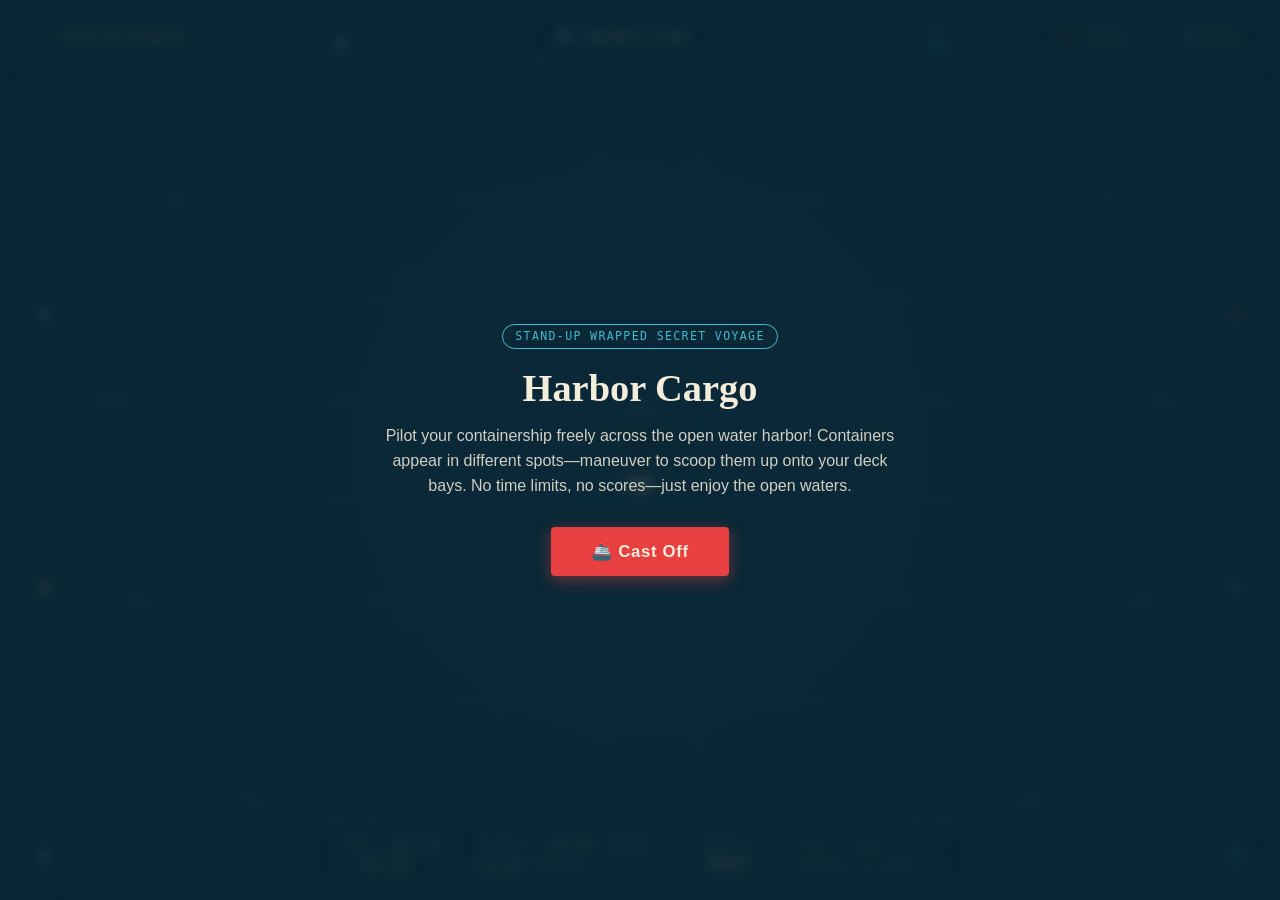
<file: game.html>
<!DOCTYPE html>
<html lang="en" data-theme="light">

<head>
  <meta charset="UTF-8">
  <meta name="viewport" content="width=device-width, initial-scale=1.0">
  <meta name="description"
    content="Harbor Cargo - Fullscreen open-water containership salvage for Stand-Up Wrapped.">
  <title>Harbor Cargo — Containership</title>
  <link rel="stylesheet" href="style.css?v=57">
  <style>
    :root {
      --ocean-deep: #0a2533;
      --ocean-mid: #123e52;
      --ocean-light: #1b536b;
      --foam-white: rgba(244, 237, 219, 0.85);
    }

    html, body {
      width: 100%;
      height: 100%;
      margin: 0;
      padding: 0;
      overflow: hidden;
      background-color: var(--ocean-deep);
      font-family: var(--font-sans);
      user-select: none;
      -webkit-user-select: none;
    }

    /* Full-screen Canvas: Entire Window is Playable */
    #gameCanvas {
      position: fixed;
      top: 0;
      left: 0;
      width: 100vw;
      height: 100vh;
      display: block;
      z-index: 1;
      cursor: crosshair;
    }

    /* Floating Translucent Top Controls (Non-obtrusive overlay) */
    .floating-top-bar {
      position: fixed;
      top: 16px;
      left: 20px;
      right: 20px;
      display: flex;
      justify-content: space-between;
      align-items: center;
      z-index: 20;
      pointer-events: none;
    }

    .floating-top-bar * {
      pointer-events: auto;
    }

    .game-back-pill {
      display: inline-flex;
      align-items: center;
      gap: 8px;
      color: var(--eggshell);
      background: rgba(10, 37, 51, 0.85);
      backdrop-filter: blur(8px);
      border: 1px solid rgba(244, 237, 219, 0.25);
      padding: 8px 16px;
      border-radius: 20px;
      text-decoration: none;
      font-size: 0.84rem;
      font-weight: 600;
      letter-spacing: 0.02em;
      box-shadow: 0 4px 14px rgba(0, 0, 0, 0.35);
      transition: all 0.15s ease;
    }

    .game-back-pill:hover {
      background: var(--yale-blue);
      border-color: var(--pacific-blue);
      color: #ffffff;
      transform: translateX(-2px);
    }

    .game-title-badge {
      font-family: var(--font-serif);
      font-size: 1.1rem;
      font-weight: 700;
      color: var(--eggshell);
      background: rgba(10, 37, 51, 0.75);
      backdrop-filter: blur(8px);
      border: 1px solid rgba(244, 237, 219, 0.18);
      padding: 6px 18px;
      border-radius: 20px;
      display: flex;
      align-items: center;
      gap: 8px;
      box-shadow: 0 4px 14px rgba(0, 0, 0, 0.25);
    }

    .top-actions {
      display: flex;
      gap: 10px;
    }

    .floating-btn {
      background: rgba(10, 37, 51, 0.85);
      backdrop-filter: blur(8px);
      border: 1px solid rgba(244, 237, 219, 0.25);
      color: var(--eggshell);
      padding: 8px 16px;
      font-size: 0.82rem;
      cursor: pointer;
      border-radius: 20px;
      display: inline-flex;
      align-items: center;
      gap: 6px;
      font-family: var(--font-mono);
      box-shadow: 0 4px 14px rgba(0, 0, 0, 0.35);
      transition: all 0.15s ease;
    }

    .floating-btn:hover {
      background: var(--yale-blue);
      border-color: var(--pacific-blue);
    }

    .floating-btn.horn-btn:active {
      background: var(--strawberry-red);
      border-color: var(--strawberry-red);
      transform: scale(0.95);
    }

    /* Minimal Bottom Control Hint */
    .floating-bottom-hint {
      position: fixed;
      bottom: 16px;
      left: 50%;
      transform: translateX(-50%);
      background: rgba(10, 37, 51, 0.75);
      backdrop-filter: blur(8px);
      border: 1px solid rgba(244, 237, 219, 0.18);
      padding: 6px 18px;
      border-radius: 20px;
      font-size: 0.76rem;
      color: rgba(244, 237, 219, 0.8);
      font-family: var(--font-mono);
      z-index: 20;
      pointer-events: none;
      display: flex;
      align-items: center;
      gap: 12px;
      box-shadow: 0 4px 12px rgba(0, 0, 0, 0.25);
    }

    .key-badge {
      display: inline-block;
      padding: 1px 6px;
      background: rgba(244, 237, 219, 0.15);
      border: 1px solid rgba(244, 237, 219, 0.3);
      border-radius: 3px;
      color: var(--eggshell);
      font-weight: bold;
    }

    /* Start Screen Modal Overlay */
    .game-modal-overlay {
      position: fixed;
      inset: 0;
      background: rgba(10, 37, 51, 0.88);
      backdrop-filter: blur(6px);
      display: flex;
      flex-direction: column;
      align-items: center;
      justify-content: center;
      text-align: center;
      padding: 24px;
      z-index: 50;
      transition: opacity 0.25s ease;
    }

    .game-modal-overlay.hidden {
      opacity: 0;
      pointer-events: none;
    }

    .modal-badge {
      font-size: 0.72rem;
      text-transform: uppercase;
      font-family: var(--font-mono);
      letter-spacing: 0.12em;
      color: var(--pacific-blue);
      border: 1px solid var(--pacific-blue);
      padding: 3px 12px;
      border-radius: 20px;
      margin-bottom: 12px;
    }

    .modal-title {
      font-family: var(--font-serif);
      font-size: 2.4rem;
      font-weight: 700;
      color: var(--eggshell);
      margin-bottom: 8px;
    }

    .modal-desc {
      font-size: 1rem;
      max-width: 520px;
      color: rgba(244, 237, 219, 0.85);
      line-height: 1.55;
      margin-bottom: 28px;
    }

    .play-btn {
      background: var(--strawberry-red);
      color: var(--eggshell);
      border: none;
      padding: 14px 40px;
      font-size: 1.05rem;
      font-weight: 700;
      letter-spacing: 0.04em;
      cursor: pointer;
      border-radius: 4px;
      box-shadow: 0 4px 16px rgba(232, 63, 64, 0.45);
      transition: all 0.15s ease;
      display: inline-flex;
      align-items: center;
      gap: 10px;
    }

    .play-btn:hover {
      background: #f15253;
      transform: translateY(-2px);
      box-shadow: 0 6px 20px rgba(232, 63, 64, 0.6);
    }

    /* Mobile Touch Controls */
    .touch-controls {
      display: none;
      position: fixed;
      bottom: 20px;
      left: 20px;
      right: 20px;
      z-index: 25;
      gap: 10px;
      pointer-events: none;
    }

    @media (max-width: 768px), (pointer: coarse) {
      .touch-controls {
        display: grid;
        grid-template-columns: repeat(4, 1fr);
      }
      .floating-bottom-hint {
        display: none;
      }
    }

    .touch-btn {
      pointer-events: auto;
      padding: 14px 6px;
      background: rgba(18, 62, 82, 0.85);
      backdrop-filter: blur(6px);
      border: 1px solid rgba(244, 237, 219, 0.25);
      border-radius: 8px;
      color: var(--eggshell);
      font-size: 0.82rem;
      font-weight: 700;
      cursor: pointer;
      display: flex;
      flex-direction: column;
      align-items: center;
      justify-content: center;
      gap: 4px;
      touch-action: manipulation;
    }

    .touch-btn:active {
      background: var(--pacific-blue);
      color: var(--ocean-deep);
    }
  </style>
</head>

<body>

  <!-- Fullscreen Canvas -->
  <canvas id="gameCanvas"></canvas>

  <!-- Floating Minimal Header -->
  <header class="floating-top-bar" aria-label="Game controls">
    <a href="index.html" class="game-back-pill">
      <svg viewBox="0 0 16 16" width="14" height="14" fill="currentColor">
        <path d="M10 13L5 8l5-5v10z"/>
      </svg>
      <span>Stand-Up Wrapped</span>
    </a>

    <div class="game-title-badge">
      <span>🚢</span>
      <span>Harbor Cargo</span>
    </div>

    <div class="top-actions">
      <button type="button" class="floating-btn horn-btn" id="btn-horn" aria-label="Sound ship's foghorn">
        <span>📯</span>
        <span>Foghorn</span>
      </button>
      <button type="button" class="floating-btn" id="btn-sound-toggle" aria-label="Toggle sound">
        <span id="sound-icon">🔊</span>
        <span id="sound-label">Audio</span>
      </button>
    </div>
  </header>

  <!-- Floating Minimal Controls Hint -->
  <div class="floating-bottom-hint">
    <span>Steer: <span class="key-badge">←</span> <span class="key-badge">→</span> or <span class="key-badge">A</span> <span class="key-badge">D</span></span>
    <span>Throttle: <span class="key-badge">↑</span> <span class="key-badge">W</span> (Ahead) / <span class="key-badge">↓</span> <span class="key-badge">S</span> (Astern)</span>
    <span>Foghorn: <span class="key-badge">Space</span></span>
    <span>Click / Drag anywhere to steer</span>
  </div>

  <!-- Mobile Touch Controls -->
  <div class="touch-controls">
    <button type="button" class="touch-btn" id="btn-touch-port" aria-label="Steer Port">
      <span>◀</span> <span>Port</span>
    </button>
    <button type="button" class="touch-btn" id="btn-touch-ahead" aria-label="Engine Ahead">
      <span>▲</span> <span>Ahead</span>
    </button>
    <button type="button" class="touch-btn" id="btn-touch-astern" aria-label="Engine Astern">
      <span>▼</span> <span>Astern</span>
    </button>
    <button type="button" class="touch-btn" id="btn-touch-starboard" aria-label="Steer Starboard">
      <span>▶</span> <span>Starboard</span>
    </button>
  </div>

  <!-- Initial Start Modal -->
  <div class="game-modal-overlay" id="modal-start">
    <span class="modal-badge">Stand-Up Wrapped Secret Voyage</span>
    <h1 class="modal-title">Harbor Cargo</h1>
    <p class="modal-desc">
      Pilot your containership freely across the open water harbor! Containers appear in different spots—maneuver to scoop them up onto your deck bays. No time limits, no scores—just enjoy the open waters.
    </p>
    <button type="button" class="play-btn" id="btn-start-game">
      <span>🚢 Cast Off</span>
    </button>
  </div>

  <script src="game.js?v=3"></script>
</body>

</html>
</file>
<file: style.css>
/* 
  Standup Wrapped - Financial Times Editorial Style
  Palette:
    --yale-blue:       #003c57 (Ink / Lines / Primary)
    --eggshell:        #f4eddb (Paper Canvas)
    --strawberry-red:  #e83f40 (Highlight / Accent)
    --pacific-blue:    #43bccd (Data Series Blue)
    --jungle-teal:     #679289 (Secondary Muted Teal)
*/

:root {
  --yale-blue: #003c57;
  --eggshell: #f4eddb;
  --strawberry-red: #e83f40;
  --pacific-blue: #43bccd;
  --jungle-teal: #679289;

  /* Editorial Theme Defaults */
  --bg-page: var(--eggshell);
  --text-main: var(--yale-blue);
  --text-muted: #2d5568;
  --text-dim: #5c7b80;
  --line-heavy: var(--yale-blue);
  --line-medium: rgba(0, 60, 87, 0.4);
  --line-subtle: rgba(0, 60, 87, 0.15);

  --font-serif: Georgia, 'Times New Roman', Times, serif;
  --font-sans: -apple-system, BlinkMacSystemFont, 'Segoe UI', Roboto, Helvetica, Arial, sans-serif;
  --font-mono: 'JetBrains Mono', Consolas, Monaco, monospace;
}

/* Optional Dark Editorial Theme */
html[data-theme="dark"] {
  --bg-page: var(--yale-blue);
  --text-main: var(--eggshell);
  --text-muted: #cad9d5;
  --text-dim: var(--pacific-blue);
  --line-heavy: var(--eggshell);
  --line-medium: rgba(244, 237, 219, 0.4);
  --line-subtle: rgba(244, 237, 219, 0.15);
}

*, *::before, *::after {
  box-sizing: border-box;
  margin: 0;
  padding: 0;
}

html {
  background-color: var(--bg-page);
}

body {
  background-color: var(--bg-page);
  color: var(--text-main);
  font-family: var(--font-sans);
  line-height: 1.45;
  min-height: 100vh;
  padding: 36px 24px 60px;
  -webkit-font-smoothing: antialiased;
}

/* ==========================================================================
   Custom Financial Times Scrollbars (Slim, Elegant, Theme-Aware)
   ========================================================================== */

/* Standard CSS Scrollbars (Firefox / modern browsers) */
* {
  scrollbar-width: thin;
  scrollbar-color: var(--line-medium) transparent;
}

/* WebKit / Chromium Scrollbars */
::-webkit-scrollbar {
  width: 7px;
  height: 7px;
}

::-webkit-scrollbar-track {
  background: transparent;
}

::-webkit-scrollbar-thumb {
  background-color: var(--line-medium);
  border-radius: 4px;
}

::-webkit-scrollbar-thumb:hover {
  background-color: var(--pacific-blue);
}

::-webkit-scrollbar-corner {
  background: transparent;
}

[data-theme="dark"] ::-webkit-scrollbar-thumb {
  background-color: rgba(244, 237, 219, 0.35);
}

[data-theme="dark"] ::-webkit-scrollbar-thumb:hover {
  background-color: var(--pacific-blue);
}

/* Page Container (No Card Wrappers) */
.app-container {
  max-width: 1100px;
  margin: 0 auto;
  display: flex;
  flex-direction: column;
  gap: 28px;
}

/* Top Editorial Brand Bar */
.top-brand-bar {
  border-top: 3px solid var(--line-heavy);
  padding-top: 12px;
  display: flex;
  justify-content: space-between;
  align-items: center;
  font-size: 0.76rem;
  font-weight: 700;
  letter-spacing: 0.1em;
  text-transform: uppercase;
  color: var(--strawberry-red);
}

.theme-toggle-automaton-btn {
  display: inline-flex;
  align-items: center;
  gap: 8px;
  background: rgba(0, 60, 87, 0.05);
  border: 1px solid var(--line-heavy);
  border-radius: 3px;
  padding: 3px 9px 3px 7px;
  font-family: var(--font-sans);
  font-size: 0.74rem;
  font-weight: 700;
  color: var(--text-main);
  cursor: pointer;
  text-decoration: none;
  transition: all 0.15s cubic-bezier(0.2, 0.8, 0.2, 1);
  box-shadow: 0 1px 2px rgba(0, 0, 0, 0.06);
}

[data-theme="dark"] .theme-toggle-automaton-btn {
  background: rgba(244, 237, 219, 0.08);
  border-color: var(--line-heavy);
  color: var(--eggshell);
}

.theme-toggle-automaton-btn:hover {
  background: rgba(67, 188, 205, 0.16);
  border-color: var(--pacific-blue);
  color: var(--text-main);
  transform: translateY(-1px);
  box-shadow: 0 2px 7px rgba(0, 60, 87, 0.15);
}

.theme-wave-icon {
  display: inline-flex;
  align-items: center;
  justify-content: center;
  width: 22px;
  height: 13px;
  overflow: hidden;
}

.mini-automaton-svg {
  width: 22px;
  height: 13px;
  display: block;
}

.mini-automaton-svg .mini-wave-3 {
  fill: var(--pacific-blue);
  transition: transform 0.25s ease;
}

.mini-automaton-svg .mini-wave-2 {
  fill: #1b6e8a;
  transition: transform 0.25s ease;
}

.mini-automaton-svg .mini-wave-1 {
  fill: var(--yale-blue);
  transition: transform 0.25s ease;
}

[data-theme="dark"] .mini-automaton-svg .mini-wave-3 {
  fill: #8de2ed;
}

[data-theme="dark"] .mini-automaton-svg .mini-wave-2 {
  fill: #43bccd;
}

[data-theme="dark"] .mini-automaton-svg .mini-wave-1 {
  fill: #f4eddb;
}

.theme-toggle-automaton-btn:hover .mini-wave-3 {
  animation: miniWaveBob3 0.7s ease-in-out infinite alternate;
}

.theme-toggle-automaton-btn:hover .mini-wave-2 {
  animation: miniWaveBob2 0.7s ease-in-out infinite alternate 0.15s;
}

.theme-toggle-automaton-btn:hover .mini-wave-1 {
  animation: miniWaveBob1 0.7s ease-in-out infinite alternate 0.3s;
}

@keyframes miniWaveBob3 {
  from { transform: translateY(0); }
  to { transform: translateY(-1.5px); }
}

@keyframes miniWaveBob2 {
  from { transform: translateY(0); }
  to { transform: translateY(1.2px); }
}

@keyframes miniWaveBob1 {
  from { transform: translateY(0); }
  to { transform: translateY(-1px); }
}

/* Header Area */
.app-header {
  display: flex;
  flex-direction: column;
  gap: 6px;
  padding-bottom: 4px;
}

.header-title {
  font-family: var(--font-serif);
  font-size: clamp(2.2rem, 4.5vw, 3.2rem);
  font-weight: 700;
  letter-spacing: -0.02em;
  line-height: 1.1;
  color: var(--text-main);
}

.header-subtitle {
  font-size: 1.05rem;
  color: var(--text-muted);
  max-width: 720px;
  line-height: 1.5;
}

/* Subsection Header */
.subsection-header {
  border-top: 1px solid var(--line-heavy);
  padding-top: 16px;
  display: flex;
  flex-direction: column;
  gap: 4px;
}

.subsection-tag {
  font-size: 0.72rem;
  font-weight: 700;
  text-transform: uppercase;
  letter-spacing: 0.08em;
  color: var(--strawberry-red);
}

.subsection-title {
  font-family: var(--font-serif);
  font-size: 1.6rem;
  font-weight: 700;
  letter-spacing: -0.01em;
  color: var(--text-main);
}

.subsection-desc {
  font-size: 0.9rem;
  color: var(--text-muted);
}

/* FT-Style Stat Strip (Lines Only, No White Boxes) */
.stat-strip {
  display: grid;
  grid-template-columns: repeat(4, 1fr);
  border-top: 1px solid var(--line-heavy);
  border-bottom: 1px solid var(--line-heavy);
  padding: 14px 0;
}

.stat-item {
  padding: 4px 18px;
  border-right: 1px solid var(--line-subtle);
  display: flex;
  flex-direction: column;
  gap: 2px;
}

.stat-item:first-child {
  padding-left: 0;
}

.stat-item:last-child {
  border-right: none;
  padding-right: 0;
}

.stat-label {
  font-size: 0.72rem;
  font-weight: 700;
  text-transform: uppercase;
  letter-spacing: 0.06em;
  color: var(--text-dim);
}

.stat-value {
  font-family: var(--font-sans);
  font-size: 2.2rem;
  font-weight: 800;
  letter-spacing: -0.02em;
  line-height: 1.1;
  color: var(--text-main);
}

.stat-value.highlight-red {
  color: var(--strawberry-red);
}

.stat-value.highlight-blue {
  color: var(--pacific-blue);
}

.stat-subtext {
  font-size: 0.76rem;
  color: var(--text-muted);
}

/* Main Chart Section (Open Canvas, Sectioned by Lines) */
.chart-section {
  display: flex;
  flex-direction: column;
  gap: 14px;
  padding-top: 4px;
}

/* Chart Toolbar / Navigation (Editorial Underline Tabs) */
.chart-nav-row {
  display: flex;
  justify-content: space-between;
  align-items: flex-end;
  border-bottom: 1px solid var(--line-medium);
  flex-wrap: wrap;
  gap: 12px;
}

.view-tabs {
  display: flex;
  gap: 24px;
}

.tab-btn {
  background: none;
  border: none;
  font-family: var(--font-sans);
  font-size: 0.9rem;
  font-weight: 600;
  color: var(--text-dim);
  padding: 8px 0;
  cursor: pointer;
  position: relative;
  transition: color 0.15s ease;
}

.tab-btn:hover {
  color: var(--text-main);
}

.tab-btn.active {
  color: var(--text-main);
  font-weight: 700;
}

.tab-btn.active::after {
  content: "";
  position: absolute;
  left: 0;
  right: 0;
  bottom: -1px;
  height: 2.5px;
  background-color: var(--line-heavy);
}

/* Sub-controls with FIXED HEIGHT (Never shifts the Y-position of the chart canvas) */
.chart-subcontrols {
  display: flex;
  justify-content: space-between;
  align-items: center;
  min-height: 32px;
  height: 32px;
  box-sizing: border-box;
}

.filter-links {
  display: flex;
  align-items: center;
  gap: 8px;
  font-size: 0.8rem;
}

.filter-prefix {
  font-size: 0.74rem;
  font-weight: 700;
  text-transform: uppercase;
  color: var(--text-dim);
  margin-right: 2px;
}

.filter-link-btn {
  background: none;
  border: none;
  font-family: var(--font-sans);
  font-size: 0.8rem;
  color: var(--text-dim);
  cursor: pointer;
  padding: 2px 4px;
  text-decoration: underline;
  text-underline-offset: 3px;
  text-decoration-color: transparent;
  transition: all 0.15s ease;
}

.filter-link-btn:hover {
  color: var(--text-main);
  text-decoration-color: var(--text-muted);
}

.filter-link-btn.active {
  color: var(--text-main);
  font-weight: 700;
  text-decoration: underline;
  text-decoration-color: var(--strawberry-red);
  text-underline-offset: 3px;
}

.filter-sep {
  color: var(--line-subtle);
  user-select: none;
}

.toggle-group-row {
  display: inline-flex;
  align-items: center;
  gap: 16px;
}

.toggle-item {
  display: inline-flex;
  align-items: center;
  gap: 6px;
  cursor: pointer;
  user-select: none;
  font-size: 0.8rem;
  font-weight: 600;
  color: var(--text-main);
}

.toggle-item input {
  accent-color: var(--strawberry-red);
  cursor: pointer;
}

/* Chart + Roster Layout Grid (Strictly Fixed Y and Height) */
.chart-layout-row {
  display: grid;
  grid-template-columns: 1fr 220px;
  gap: 24px;
  align-items: start;
  border-bottom: 1px solid var(--line-subtle);
  padding-bottom: 14px;
}

.chart-canvas-wrapper {
  position: relative;
  width: 100%;
  height: 480px;
  min-height: 480px;
}

/* Top Center Pinned HUD Card (Fixed Y, Zero Bouncing) */
.timeline-hud-card {
  position: absolute;
  top: 36px;
  left: 50%;
  transform: translateX(-50%);
  display: flex;
  align-items: center;
  gap: 16px;
  padding: 5px 14px;
  background-color: var(--bg-page);
  border: 1px solid var(--line-heavy);
  border-radius: 2px;
  box-shadow: 0 1px 4px rgba(0, 60, 87, 0.08);
  pointer-events: none;
  z-index: 10;
  user-select: none;
  white-space: nowrap;
}

[data-theme="dark"] .timeline-hud-card {
  background-color: #022232;
  border-color: var(--pacific-blue);
  box-shadow: 0 2px 8px rgba(0, 0, 0, 0.35);
}

.hud-header {
  display: flex;
  align-items: baseline;
  gap: 6px;
  border-right: 1px solid var(--line-subtle);
  padding-right: 12px;
}

.hud-date {
  font-family: var(--font-sans);
  font-size: 0.85rem;
  font-weight: 800;
  color: var(--text-main);
  letter-spacing: -0.01em;
}

.hud-day {
  font-size: 0.7rem;
  font-weight: 700;
  text-transform: uppercase;
  color: var(--text-dim);
  letter-spacing: 0.05em;
}

.hud-body {
  display: flex;
  align-items: center;
  gap: 12px;
  font-size: 0.78rem;
}

.hud-pill {
  display: inline-flex;
  align-items: center;
  gap: 4px;
  color: var(--text-muted);
}

.hud-pill strong {
  font-family: var(--font-mono);
  font-size: 0.84rem;
  font-weight: 700;
  color: var(--text-main);
}

.hud-milestone {
  font-size: 0.72rem;
  font-weight: 700;
  color: var(--strawberry-red);
  background-color: rgba(232, 63, 64, 0.08);
  padding: 1.5px 6px;
  border-radius: 2px;
  border: 1px solid rgba(232, 63, 64, 0.28);
}

[data-theme="dark"] .hud-milestone {
  background-color: rgba(67, 188, 205, 0.15);
  color: var(--pacific-blue);
  border-color: rgba(67, 188, 205, 0.38);
}

/* Distinct Attendee Roster on the Right */
.roster-sidebar {
  border-left: 1px solid var(--line-medium);
  padding-left: 16px;
  display: flex;
  flex-direction: column;
  gap: 6px;
  height: 480px;
  min-height: 480px;
}

.roster-header {
  display: flex;
  justify-content: space-between;
  align-items: baseline;
  border-bottom: 1px solid var(--line-subtle);
  padding-bottom: 4px;
}

.roster-title {
  font-size: 0.72rem;
  font-weight: 700;
  text-transform: uppercase;
  letter-spacing: 0.08em;
  color: var(--text-dim);
}

.roster-count {
  font-family: var(--font-mono);
  font-size: 0.82rem;
  font-weight: 700;
  color: var(--strawberry-red);
}

.roster-date {
  font-size: 0.8rem;
  font-weight: 700;
  color: var(--text-main);
  padding-bottom: 2px;
}

.roster-list-wrapper {
  flex: 1;
  overflow: hidden;
  display: flex;
  flex-direction: column;
}

.roster-list {
  list-style: none;
  display: flex;
  flex-direction: column;
  justify-content: space-between;
  height: 100%;
  gap: 1px;
}

.roster-item {
  display: flex;
  align-items: center;
  justify-content: space-between;
  font-size: 0.74rem;
  padding: 1.5px 5px;
  border-radius: 2px;
  line-height: 1.25;
  transition: all 0.1s ease;
}

/* Present State */
.roster-item.present {
  color: var(--yale-blue);
  font-weight: 700;
  background-color: rgba(67, 188, 205, 0.18);
  border-left: 2px solid var(--pacific-blue);
}

[data-theme="dark"] .roster-item.present {
  color: var(--eggshell);
  background-color: rgba(67, 188, 205, 0.22);
  border-left: 2px solid var(--pacific-blue);
}

.roster-item.present .roster-dot {
  color: var(--pacific-blue);
}

/* Absent State */
.roster-item.absent {
  color: var(--line-medium);
  font-weight: 400;
  opacity: 0.42;
}

.roster-item.absent .roster-dot {
  color: var(--line-subtle);
}

.roster-dot {
  font-size: 0.8rem;
  margin-right: 6px;
  display: inline-block;
  line-height: 1;
}

.roster-name-area {
  display: flex;
  align-items: center;
}

.roster-tag {
  font-size: 0.68rem;
  font-weight: 700;
  text-transform: uppercase;
  letter-spacing: 0.04em;
}

.roster-item.present .roster-tag {
  color: var(--yale-blue);
}

[data-theme="dark"] .roster-item.present .roster-tag {
  color: var(--pacific-blue);
}

.roster-item.absent .roster-tag {
  color: var(--line-medium);
}

/* Editorial Footnote Note */
.inspection-row {
  display: flex;
  align-items: center;
  gap: 12px;
  font-size: 0.84rem;
  color: var(--text-muted);
  border-bottom: 1px solid var(--line-subtle);
  height: 44px;
  min-height: 44px;
  max-height: 44px;
  padding: 0 0 4px 0;
  box-sizing: border-box;
  overflow: hidden;
}

.inspection-label {
  font-size: 0.72rem;
  font-weight: 700;
  text-transform: uppercase;
  letter-spacing: 0.06em;
  color: var(--strawberry-red);
  white-space: nowrap;
  flex-shrink: 0;
}

.inspection-body {
  flex: 1;
  height: 36px;
  display: flex;
  align-items: center;
  line-height: 1.35;
  overflow: hidden;
  text-overflow: ellipsis;
}

.inspection-body strong {
  color: var(--text-main);
}

/* Footer / Sources */
.ft-footer {
  border-top: 1px solid var(--line-heavy);
  padding-top: 12px;
  display: flex;
  justify-content: space-between;
  align-items: center;
  flex-wrap: wrap;
  gap: 10px;
  font-size: 0.76rem;
  color: var(--text-dim);
}

.ft-footer code {
  font-family: var(--font-mono);
  color: var(--text-main);
  font-weight: 600;
}

/* ==========================================================================
   SECTION 2: Personal Profiles (Dummy Template) Styles
   ========================================================================== */

.section-container {
  margin-top: 24px;
}

.section-divider-top {
  border-top: 3px solid var(--line-heavy);
  padding-top: 24px;
  margin-top: 32px;
}

/* Profile Selector Toolbar */
.profile-toolbar {
  display: flex;
  justify-content: space-between;
  align-items: center;
  flex-wrap: wrap;
  gap: 14px;
  border-bottom: 1px solid var(--line-subtle);
  padding-bottom: 14px;
  margin-bottom: 16px;
}

.profile-selector-wrap {
  display: flex;
  align-items: center;
  gap: 12px;
}

.profile-selector-label {
  font-size: 0.75rem;
  font-weight: 700;
  text-transform: uppercase;
  letter-spacing: 0.06em;
  color: var(--text-dim);
}

.custom-select-wrap {
  position: relative;
}

.profile-select-dropdown {
  appearance: none;
  -webkit-appearance: none;
  font-family: var(--font-sans);
  font-size: 0.88rem;
  font-weight: 700;
  color: var(--text-main);
  background-color: var(--bg-page);
  border: 1px solid var(--line-heavy);
  border-radius: 2px;
  padding: 6px 32px 6px 12px;
  cursor: pointer;
  background-image: url("data:image/svg+xml,%3Csvg xmlns='http://www.w3.org/2000/svg' width='10' height='6' viewBox='0 0 10 6'%3E%3Cpath fill='%23003c57' d='M0 0l5 6 5-6z'/%3E%3C/svg%3E");
  background-repeat: no-repeat;
  background-position: right 10px center;
  background-size: 8px 5px;
  transition: border-color 0.15s ease;
}

[data-theme="dark"] .profile-select-dropdown {
  background-image: url("data:image/svg+xml,%3Csvg xmlns='http://www.w3.org/2000/svg' width='10' height='6' viewBox='0 0 10 6'%3E%3Cpath fill='%2343bccd' d='M0 0l5 6 5-6z'/%3E%3C/svg%3E");
}

.profile-select-dropdown:hover,
.profile-select-dropdown:focus {
  border-color: var(--pacific-blue);
  outline: none;
}

.profile-meta-tags {
  display: flex;
  align-items: center;
  flex-wrap: wrap;
  gap: 8px;
}

.meta-tag {
  font-size: 0.74rem;
  font-weight: 700;
  padding: 3px 8px;
  border-radius: 2px;
  border: 1px solid var(--line-medium);
  background-color: rgba(0, 60, 87, 0.03);
  color: var(--text-main);
  letter-spacing: 0.02em;
}

[data-theme="dark"] .meta-tag {
  background-color: rgba(244, 237, 219, 0.05);
}

.meta-tag.archetype-badge {
  background-color: rgba(67, 188, 205, 0.15);
  border-color: var(--pacific-blue);
  color: var(--yale-blue);
}

[data-theme="dark"] .meta-tag.archetype-badge {
  color: var(--pacific-blue);
  background-color: rgba(67, 188, 205, 0.2);
}

/* Profile KPI Stat Strip */
.profile-stat-strip {
  display: grid;
  grid-template-columns: repeat(4, 1fr);
  border-top: 1px solid var(--line-subtle);
  border-bottom: 1px solid var(--line-subtle);
  padding: 14px 0;
  margin-bottom: 24px;
}

/* Profile Grid: Main Left Col vs Right Side Col */
.profile-grid-layout {
  display: grid;
  grid-template-columns: 1fr 300px;
  gap: 28px;
  align-items: start;
  border-bottom: 1px solid var(--line-subtle);
  padding-bottom: 20px;
}

.profile-main-col {
  display: flex;
  flex-direction: column;
  gap: 24px;
}

.profile-card-block {
  border-bottom: 1px solid var(--line-subtle);
  padding-bottom: 20px;
}

.profile-card-block:last-child {
  border-bottom: none;
  padding-bottom: 0;
}

.block-header {
  display: flex;
  justify-content: space-between;
  align-items: baseline;
  margin-bottom: 16px;
}

.block-title {
  font-family: var(--font-serif);
  font-size: 1.05rem;
  font-weight: 700;
  color: var(--text-main);
  letter-spacing: -0.01em;
}

.block-sub {
  font-size: 0.74rem;
  color: var(--text-dim);
}

.block-badge {
  font-size: 0.7rem;
  font-weight: 700;
  text-transform: uppercase;
  letter-spacing: 0.05em;
  padding: 2px 7px;
  border: 1px solid var(--line-medium);
  border-radius: 2px;
  color: var(--text-dim);
}

/* Profile Full-Width Monthly Block */
.profile-monthly-full {
  border-bottom: 1px solid var(--line-subtle);
  padding-bottom: 24px;
  margin-bottom: 28px;
}

/* Monthly Rhythm Matrix */
.monthly-rhythm-matrix {
  display: grid;
  grid-template-columns: repeat(17, 1fr);
  gap: 8px;
  align-items: end;
  height: 160px;
  padding: 12px 0 28px 0;
  border-bottom: 1px solid var(--line-subtle);
}

.month-col {
  display: flex;
  flex-direction: column;
  align-items: center;
  height: 100%;
  justify-content: flex-end;
  position: relative;
  gap: 4px;
}

.month-bar-wrap {
  flex: 1;
  width: 100%;
  max-width: 42px;
  background-color: rgba(0, 60, 87, 0.03);
  border-radius: 2px;
  display: flex;
  align-items: flex-end;
  justify-content: center;
  position: relative;
  overflow: hidden;
}

[data-theme="dark"] .month-bar-wrap {
  background-color: rgba(244, 237, 219, 0.04);
}

.month-bar-fill {
  width: 100%;
  background-color: var(--pacific-blue);
  border-radius: 1px;
}

.month-bar-fill.peak-fill {
  background-color: var(--strawberry-red);
}

.month-label {
  font-size: 0.64rem;
  font-weight: 600;
  color: var(--text-dim);
  text-transform: uppercase;
  white-space: nowrap;
  position: absolute;
  bottom: -22px;
  transform: rotate(-38deg);
  transform-origin: center left;
}

.month-val {
  font-family: var(--font-mono);
  font-size: 0.65rem;
  font-weight: 700;
  color: var(--text-muted);
  display: block;
  line-height: 1;
}

.block-footnote {
  margin-top: 14px;
  font-size: 0.8rem;
  color: var(--text-muted);
  line-height: 1.4;
}

.block-footnote strong {
  color: var(--strawberry-red);
  font-weight: 700;
  text-transform: uppercase;
  font-size: 0.72rem;
  letter-spacing: 0.04em;
  margin-right: 4px;
}

/* Passing the Baton: Nomination Dynamics Section */
.profile-picks-section {
  border-bottom: 1px solid var(--line-subtle);
  padding-bottom: 24px;
  margin-bottom: 24px;
}

.picks-header-stats {
  display: flex;
  align-items: center;
  gap: 8px;
  flex-wrap: wrap;
}

.picks-stat-badge {
  font-family: var(--font-mono);
  font-size: 0.72rem;
  font-weight: 600;
  padding: 3px 8px;
  border-radius: 2px;
  border: 1px solid var(--line-medium);
  background-color: rgba(0, 60, 87, 0.03);
  color: var(--text-main);
  letter-spacing: 0.01em;
}

.picks-stat-badge strong {
  font-weight: 700;
  color: var(--text-main);
}

[data-theme="dark"] .picks-stat-badge {
  background-color: rgba(244, 237, 219, 0.05);
}

.picks-stat-badge.fav-badge,
.picks-stat-badge.crush-badge {
  background-color: rgba(232, 63, 64, 0.08);
  border-color: rgba(232, 63, 64, 0.3);
  color: var(--strawberry-red);
}

.picks-stat-badge.fav-badge strong,
.picks-stat-badge.crush-badge strong {
  color: var(--strawberry-red);
}

[data-theme="dark"] .picks-stat-badge.fav-badge,
[data-theme="dark"] .picks-stat-badge.crush-badge {
  background-color: rgba(232, 63, 64, 0.18);
  border-color: var(--strawberry-red);
}

.picks-stat-badge.enemy-badge {
  background-color: rgba(127, 29, 29, 0.08);
  border-color: rgba(127, 29, 29, 0.3);
  color: #7f1d1d;
}

.picks-stat-badge.enemy-badge strong {
  color: #7f1d1d;
}

[data-theme="dark"] .picks-stat-badge.enemy-badge {
  background-color: rgba(239, 68, 68, 0.18);
  border-color: rgba(239, 68, 68, 0.4);
  color: #fca5a5;
}

[data-theme="dark"] .picks-stat-badge.enemy-badge strong {
  color: #fca5a5;
}

/* Controls: Sort Pills & Visual Legend */
.picks-controls-row {
  display: flex;
  justify-content: space-between;
  align-items: center;
  flex-wrap: wrap;
  gap: 12px;
  margin: 10px 0 14px;
  padding-bottom: 10px;
  border-bottom: 1px dashed var(--line-subtle);
}

.picks-sort-pills {
  display: inline-flex;
  align-items: center;
  gap: 6px;
}

.sort-label {
  font-family: var(--font-mono);
  font-size: 0.68rem;
  font-weight: 600;
  color: var(--text-dim);
  text-transform: uppercase;
  letter-spacing: 0.04em;
  margin-right: 2px;
}

.sort-btn {
  font-family: var(--font-sans);
  font-size: 0.72rem;
  font-weight: 600;
  padding: 3px 9px;
  border: 1px solid var(--line-medium);
  background: transparent;
  color: var(--text-muted);
  border-radius: 2px;
  cursor: pointer;
  transition: all 0.15s ease;
}

.sort-btn:hover {
  color: var(--text-main);
  border-color: var(--text-main);
  background-color: rgba(0, 60, 87, 0.04);
}

[data-theme="dark"] .sort-btn:hover {
  background-color: rgba(244, 237, 219, 0.08);
}

.sort-btn.active {
  background-color: var(--yale-blue);
  color: var(--eggshell);
  border-color: var(--yale-blue);
}

[data-theme="dark"] .sort-btn.active {
  background-color: var(--eggshell);
  color: var(--yale-blue);
  border-color: var(--eggshell);
}

.picks-legend {
  display: inline-flex;
  align-items: center;
  gap: 14px;
  font-size: 0.72rem;
  font-family: var(--font-mono);
  color: var(--text-muted);
}

.legend-item {
  display: inline-flex;
  align-items: center;
  gap: 5px;
}

.legend-box {
  display: inline-block;
  width: 10px;
  height: 10px;
  border-radius: 1px;
}

.legend-box.raw-box {
  background-color: var(--pacific-blue);
}

.legend-box.weighted-box {
  background-color: var(--strawberry-red);
}

/* Single-Column Editorial List for Dual-Metric Picks */
.picks-breakdown-grid {
  display: flex;
  flex-direction: column;
  gap: 4px;
  padding-top: 6px;
}

.pick-row {
  display: grid;
  grid-template-columns: 28px 200px 1fr 140px;
  align-items: center;
  gap: 14px;
  font-size: 0.8rem;
  padding: 6px 10px;
  border-radius: 2px;
  border-bottom: 1px solid rgba(0, 60, 87, 0.05);
  transition: background-color 0.1s ease;
}

[data-theme="dark"] .pick-row {
  border-bottom: 1px solid rgba(244, 237, 219, 0.05);
}

.pick-row:hover {
  background-color: rgba(0, 60, 87, 0.03);
}

[data-theme="dark"] .pick-row:hover {
  background-color: rgba(244, 237, 219, 0.05);
}

.pick-rank {
  font-family: var(--font-mono);
  font-size: 0.72rem;
  font-weight: 700;
  color: var(--text-dim);
}

.pick-name-col {
  display: flex;
  align-items: center;
  gap: 8px;
  min-width: 0;
}

.pick-name {
  font-weight: 700;
  color: var(--text-main);
  white-space: nowrap;
  overflow: hidden;
  text-overflow: ellipsis;
  line-height: 1.15;
}

.freedom-badge {
  font-family: var(--font-mono);
  font-size: 0.65rem;
  font-weight: 600;
  letter-spacing: 0.02em;
  white-space: nowrap;
  padding: 2px 7px;
  border-radius: 3px;
  display: inline-flex;
  align-items: center;
  gap: 4px;
}

.freedom-badge.badge-office-crush {
  color: var(--strawberry-red);
  background-color: rgba(232, 63, 64, 0.12);
  border: 1px solid rgba(232, 63, 64, 0.25);
  font-weight: 700;
}

.freedom-badge.badge-work-bestie {
  color: var(--jungle-teal);
  background-color: rgba(103, 146, 137, 0.14);
}

.freedom-badge.badge-desk-neighbor {
  color: var(--pacific-blue);
  background-color: rgba(67, 188, 205, 0.14);
}

.freedom-badge.badge-neutral-terms {
  color: var(--text-muted);
  background-color: rgba(0, 60, 87, 0.05);
}

.freedom-badge.badge-last-resort {
  color: #b45309;
  background-color: rgba(217, 119, 6, 0.12);
}

.freedom-badge.badge-arch-enemy {
  color: #7f1d1d;
  background-color: rgba(127, 29, 29, 0.12);
  border: 1px solid rgba(127, 29, 29, 0.25);
  font-weight: 700;
}

[data-theme="dark"] .freedom-badge.badge-office-crush {
  color: #ff6b6b;
  background-color: rgba(232, 63, 64, 0.25);
  border-color: rgba(255, 107, 107, 0.4);
}

[data-theme="dark"] .freedom-badge.badge-work-bestie {
  color: #8db5ab;
  background-color: rgba(103, 146, 137, 0.22);
}

[data-theme="dark"] .freedom-badge.badge-desk-neighbor {
  color: #64d4e3;
  background-color: rgba(67, 188, 205, 0.22);
}

[data-theme="dark"] .freedom-badge.badge-neutral-terms {
  color: var(--text-muted);
  background-color: rgba(244, 237, 219, 0.08);
}

[data-theme="dark"] .freedom-badge.badge-last-resort {
  color: #fbbf24;
  background-color: rgba(217, 119, 6, 0.22);
}

[data-theme="dark"] .freedom-badge.badge-arch-enemy {
  color: #fca5a5;
  background-color: rgba(239, 68, 68, 0.22);
  border-color: rgba(239, 68, 68, 0.4);
}

.emoji-legend-row {
  display: flex;
  align-items: center;
  gap: 16px;
  flex-wrap: wrap;
  margin-top: 6px;
  font-size: 0.74rem;
  color: var(--text-muted);
}

/* Dual Track Bars */
.pick-dual-tracks {
  display: flex;
  flex-direction: column;
  gap: 3px;
  width: 100%;
}

.track-row {
  height: 6px;
  background-color: rgba(0, 60, 87, 0.05);
  border-radius: 1px;
  overflow: hidden;
}

[data-theme="dark"] .track-row {
  background-color: rgba(244, 237, 219, 0.08);
}

.track-bar-fill {
  height: 100%;
  border-radius: 1px;
  transition: width 0.25s cubic-bezier(0.16, 1, 0.3, 1);
}

.track-bar-fill.raw-fill {
  background-color: var(--pacific-blue);
}

.track-bar-fill.weighted-fill {
  background-color: var(--strawberry-red);
}

.track-bar-fill.top-fill {
  filter: brightness(1.05);
}

/* Dual Stats column */
.pick-stats-col {
  display: flex;
  flex-direction: column;
  align-items: flex-end;
  gap: 1px;
  font-family: var(--font-mono);
  font-size: 0.72rem;
  line-height: 1.2;
  text-align: right;
}

.stat-line {
  white-space: nowrap;
}

.stat-line.raw-stat {
  color: var(--pacific-blue);
  font-weight: 700;
}

.stat-line.weighted-stat {
  color: var(--strawberry-red);
  font-weight: 700;
}

.stat-sub {
  font-size: 0.64rem;
  font-weight: 500;
  color: var(--text-dim);
  margin-left: 2px;
}

.picks-footnote {
  margin-top: 14px;
}

/* Heatmap View Styles */
.heatmap-subcontrols {
  display: flex;
  justify-content: space-between;
  align-items: center;
  min-height: 32px;
  height: 32px;
}

.heatmap-legend-inline {
  display: inline-flex;
  align-items: center;
  gap: 8px;
  font-size: 0.72rem;
  font-family: var(--font-mono);
  color: var(--text-muted);
}

.heatmap-gradient-bar {
  width: 90px;
  height: 8px;
  border-radius: 2px;
  border: 1px solid var(--line-medium);
  background: linear-gradient(to right, rgba(232, 63, 64, 0.05), rgba(232, 63, 64, 0.85));
  transition: background 0.2s ease;
}

.heatmap-gradient-bar.raw-mode {
  background: linear-gradient(to right, rgba(0, 60, 87, 0.06), rgba(0, 60, 87, 0.85));
}

[data-theme="dark"] .heatmap-gradient-bar.raw-mode {
  background: linear-gradient(to right, rgba(67, 188, 205, 0.1), rgba(67, 188, 205, 0.9));
}

.heatmap-view-container {
  position: relative;
  width: 100%;
  display: flex;
  flex-direction: column;
  justify-content: flex-start;
  padding-top: 4px;
}

.heatmap-matrix-layout {
  display: flex;
  flex-direction: row;
  align-items: stretch;
  gap: 8px;
  width: 100%;
}

.heatmap-y-axis-strip {
  display: flex;
  align-items: center;
  justify-content: center;
  width: 26px;
  min-width: 26px;
  padding-top: 96px;
  box-sizing: border-box;
}

.y-axis-badge {
  writing-mode: vertical-rl;
  transform: rotate(180deg);
  display: inline-flex;
  align-items: center;
  justify-content: center;
  gap: 6px;
  font-family: var(--font-mono);
  font-size: 0.68rem;
  font-weight: 700;
  letter-spacing: 0.08em;
  text-transform: uppercase;
  color: var(--strawberry-red);
  background: rgba(232, 63, 64, 0.08);
  border: 1px solid rgba(232, 63, 64, 0.25);
  border-radius: 2px;
  padding: 12px 3px;
  white-space: nowrap;
}

[data-theme="dark"] .y-axis-badge {
  background: rgba(232, 63, 64, 0.16);
  border-color: rgba(232, 63, 64, 0.38);
}

.heatmap-table-wrap {
  width: 100%;
  overflow-x: auto;
  overflow-y: visible;
  padding-bottom: 8px;
}

.heatmap-table {
  border-collapse: separate;
  border-spacing: 2px;
  font-family: var(--font-mono);
  margin: 0;
}

/* Super header spanning columns */
.heatmap-tr-axis-top {
  height: 24px;
}

.heatmap-th-corner-empty {
  border: none;
  background: transparent;
  width: 84px;
  min-width: 84px;
}

.heatmap-th-x-axis {
  text-align: center;
  padding: 0 0 6px 0;
  border: none;
  background: transparent;
}

.heatmap-x-axis-badge {
  display: inline-flex;
  align-items: center;
  justify-content: center;
  gap: 8px;
  font-family: var(--font-mono);
  font-size: 0.68rem;
  font-weight: 700;
  letter-spacing: 0.08em;
  text-transform: uppercase;
  color: var(--pacific-blue);
  background: rgba(67, 188, 205, 0.09);
  border: 1px solid rgba(67, 188, 205, 0.28);
  border-radius: 2px;
  padding: 2px 14px;
}

[data-theme="dark"] .heatmap-x-axis-badge {
  background: rgba(67, 188, 205, 0.16);
  border-color: rgba(67, 188, 205, 0.40);
}

/* Corner Header */
.heatmap-th-corner {
  padding: 4px 8px 4px 0;
  font-size: 0.72rem;
  font-weight: 800;
  color: var(--text-main);
  text-align: right;
  vertical-align: bottom;
  width: 84px;
  min-width: 84px;
  letter-spacing: 0.04em;
  border: none;
}

/* Angled Column Headers */
.heatmap-th-col {
  padding: 0;
  width: 36px;
  min-width: 36px;
  max-width: 36px;
  height: 68px;
  vertical-align: bottom;
  position: relative;
  border: none;
}

.col-header-wrap {
  width: 36px;
  height: 68px;
  position: relative;
  display: flex;
  align-items: flex-end;
  justify-content: flex-start;
}

.col-header-text {
  display: inline-block;
  transform: rotate(-45deg);
  transform-origin: bottom left;
  white-space: nowrap;
  font-size: 0.72rem;
  font-weight: 700;
  color: var(--text-muted);
  position: absolute;
  bottom: 6px;
  left: 14px;
  line-height: 1;
  transition: color 0.12s ease;
  pointer-events: none;
}

.heatmap-th-col.col-active .col-header-text {
  color: var(--strawberry-red);
  font-weight: 800;
}

/* Row Headers */
.heatmap-th-row {
  padding: 3px 8px 3px 0;
  font-size: 0.72rem;
  font-weight: 700;
  color: var(--text-muted);
  text-align: right;
  white-space: nowrap;
  width: 84px;
  min-width: 84px;
  line-height: 1;
  cursor: pointer;
  transition: color 0.1s ease;
}

.heatmap-th-row:hover,
.heatmap-th-row.row-active {
  color: var(--strawberry-red);
  font-weight: 800;
}

/* Matrix Cells */
.heatmap-cell {
  width: 36px;
  min-width: 36px;
  max-width: 36px;
  height: 24px;
  font-size: 0.69rem;
  font-weight: 600;
  text-align: center;
  vertical-align: middle;
  cursor: pointer;
  border-radius: 2px;
  user-select: none;
  transition: transform 0.12s ease, outline 0.12s ease;
  box-sizing: border-box;
}

.heatmap-cell:hover,
.heatmap-cell.cell-hovered {
  transform: scale(1.22);
  z-index: 20;
  position: relative;
  outline: 2px solid var(--text-main);
  box-shadow: 0 2px 8px rgba(0, 0, 0, 0.25);
}

.heatmap-cell.cell-diagonal {
  background-color: rgba(0, 60, 87, 0.03);
  color: var(--text-dim);
  font-size: 0.70rem;
  cursor: default;
}

[data-theme="dark"] .heatmap-cell.cell-diagonal {
  background-color: rgba(244, 237, 219, 0.04);
}

.roster-item.active-nominee {
  background-color: rgba(232, 63, 64, 0.12);
  border-left: 3px solid var(--strawberry-red) !important;
  font-weight: 700;
}

[data-theme="dark"] .roster-item.active-nominee {
  background-color: rgba(232, 63, 64, 0.22);
}

/* Section 2 Heatmap Navigation & Layout */
.s2-nav-row {
  margin-top: 14px;
  margin-bottom: 14px;
  border-bottom: 1px solid var(--line-medium);
}

.s2-view-panel {
  width: 100%;
}

.s2-heatmap-layout {
  display: grid;
  grid-template-columns: minmax(0, 1fr) 270px;
  gap: 18px;
  height: 560px;
  min-height: 560px;
  max-height: 560px;
  margin-top: 10px;
  box-sizing: border-box;
}

.s2-heatmap-canvas-wrap {
  position: relative;
  width: 100%;
  height: 560px;
  min-height: 560px;
  max-height: 560px;
  overflow: hidden;
  box-sizing: border-box;
}

.s2-roster-sidebar {
  border-left: 1px solid var(--line-medium);
  padding-left: 16px;
  height: 560px;
  min-height: 560px;
  max-height: 560px;
  box-sizing: border-box;
  display: flex;
  flex-direction: column;
  overflow: hidden;
}

.s2-roster-sidebar .roster-header {
  height: 28px;
  min-height: 28px;
  max-height: 28px;
  box-sizing: border-box;
  display: flex;
  justify-content: space-between;
  align-items: baseline;
  border-bottom: 1px solid var(--line-subtle);
  padding-bottom: 4px;
}

.s2-roster-sidebar .roster-list-wrapper {
  flex: 1;
  height: calc(560px - 28px);
  overflow-y: auto;
}

.s2-roster-sidebar .roster-list {
  list-style: none;
  display: flex;
  flex-direction: column;
  gap: 1px;
  padding: 0;
  margin: 0;
}

.s2-roster-sidebar .roster-item {
  height: 27px;
  min-height: 27px;
  max-height: 27px;
  box-sizing: border-box;
}

/* ============================================================
   Section 3: Mutual Chemistry & Network Styles
   ============================================================ */
.s3-stat-strip {
  display: grid;
  grid-template-columns: repeat(4, 1fr);
  border-top: 1px solid var(--line-heavy);
  border-bottom: 1px solid var(--line-heavy);
  padding: 14px 0;
  margin-top: 16px;
  margin-bottom: 24px;
}

.s3-stat-strip .stat-item {
  padding: 4px 18px;
  border-right: 1px solid var(--line-subtle);
  display: flex;
  flex-direction: column;
  gap: 3px;
  min-width: 0;
}

.s3-stat-strip .stat-item:first-child {
  padding-left: 0;
}

.s3-stat-strip .stat-item:last-child {
  border-right: none;
  padding-right: 0;
}

.s3-stat-strip .stat-label {
  font-size: 0.72rem;
  font-weight: 700;
  text-transform: uppercase;
  letter-spacing: 0.06em;
  color: var(--text-dim);
}

.s3-stat-strip .stat-value.s3-stat-names {
  font-family: var(--font-sans);
  font-size: 1.35rem;
  font-weight: 800;
  letter-spacing: -0.01em;
  line-height: 1.15;
  color: var(--text-main);
  white-space: nowrap;
  overflow: hidden;
  text-overflow: ellipsis;
}

.s3-stat-strip #s3-team-reciprocity {
  font-family: var(--font-sans);
  font-size: 2.1rem;
  font-weight: 800;
  line-height: 1.05;
  color: var(--pacific-blue);
}

.s3-stat-strip .stat-subtext {
  font-size: 0.74rem;
  color: var(--text-muted);
  line-height: 1.35;
  white-space: nowrap;
  overflow: hidden;
  text-overflow: ellipsis;
}

.s3-card {
  margin-bottom: 30px;
}

.s3-block-header {
  display: flex;
  justify-content: space-between;
  align-items: flex-end;
  flex-wrap: wrap;
  gap: 14px;
  border-bottom: 1px solid var(--line-subtle);
  padding-bottom: 12px;
  margin-bottom: 14px;
}

.s3-title-wrap {
  display: flex;
  flex-direction: column;
  gap: 3px;
  max-width: 620px;
}

.s3-block-header .block-title {
  font-family: var(--font-serif);
  font-size: 1.15rem;
  font-weight: 700;
  color: var(--text-main);
}

.s3-block-header .block-sub {
  font-size: 0.78rem;
  color: var(--text-muted);
  line-height: 1.35;
}

.s3-controls-row {
  display: flex;
  align-items: center;
  gap: 16px;
  flex-wrap: wrap;
}

.s3-filter-group {
  display: flex;
  align-items: center;
  gap: 8px;
  font-size: 0.8rem;
}

.s3-member-filter {
  display: flex;
  align-items: center;
  gap: 8px;
}

.s3-filter-label {
  font-size: 0.74rem;
  font-weight: 700;
  text-transform: uppercase;
  letter-spacing: 0.06em;
  color: var(--text-dim);
}

/* Custom Styled Dropdown for Section 3 */
.s3-select-dropdown {
  appearance: none;
  -webkit-appearance: none;
  -moz-appearance: none;
  font-family: var(--font-sans);
  font-size: 0.82rem;
  font-weight: 700;
  color: var(--text-main);
  background-color: var(--bg-page);
  border: 1px solid var(--line-heavy);
  border-radius: 2px;
  padding: 5px 28px 5px 10px;
  height: 30px;
  cursor: pointer;
  background-image: url("data:image/svg+xml,%3Csvg xmlns='http://www.w3.org/2000/svg' width='10' height='6' viewBox='0 0 10 6'%3E%3Cpath fill='%23003c57' d='M0 0l5 6 5-6z'/%3E%3C/svg%3E");
  background-repeat: no-repeat;
  background-position: right 9px center;
  background-size: 8px 5px;
  transition: border-color 0.15s ease, box-shadow 0.15s ease;
  box-sizing: border-box;
}

[data-theme="dark"] .s3-select-dropdown {
  background-color: var(--bg-page);
  color: var(--eggshell);
  border-color: var(--line-heavy);
  background-image: url("data:image/svg+xml,%3Csvg xmlns='http://www.w3.org/2000/svg' width='10' height='6' viewBox='0 0 10 6'%3E%3Cpath fill='%2343bccd' d='M0 0l5 6 5-6z'/%3E%3C/svg%3E");
}

.s3-select-dropdown:hover,
.s3-select-dropdown:focus {
  border-color: var(--pacific-blue);
  outline: none;
  box-shadow: 0 0 0 1px var(--pacific-blue);
}

.s3-select-dropdown option {
  background-color: var(--bg-page);
  color: var(--text-main);
  font-family: var(--font-sans);
  font-weight: 600;
  padding: 4px 8px;
}

.s3-layout-row {
  display: grid;
  grid-template-columns: minmax(0, 1fr) 330px;
  gap: 18px;
  height: 560px;
  min-height: 560px;
  max-height: 560px;
  box-sizing: border-box;
}

.s3-canvas-wrapper {
  position: relative;
  width: 100%;
  height: 560px;
  min-height: 560px;
  max-height: 560px;
  overflow: hidden;
  box-sizing: border-box;
  display: flex;
  align-items: center;
  justify-content: center;
  background: rgba(0, 60, 87, 0.02);
  border: 1px solid var(--line-subtle);
  border-radius: 2px;
}

[data-theme="dark"] .s3-canvas-wrapper {
  background: rgba(244, 237, 219, 0.02);
}

.mutual-canvas {
  width: 100%;
  height: 100%;
  display: block;
}

.s3-tooltip {
  position: absolute;
  pointer-events: none;
  z-index: 35;
  background: var(--bg-card);
  border: 1px solid var(--line-heavy);
  box-shadow: 0 4px 16px rgba(0, 0, 0, 0.18);
  border-radius: 2px;
  padding: 8px 12px;
  font-family: var(--font-mono);
  font-size: 0.72rem;
  line-height: 1.4;
  color: var(--text-main);
  max-width: 260px;
  transition: opacity 0.1s ease;
}

.s3-tooltip strong {
  color: var(--text-main);
}

.s3-duos-sidebar {
  border-left: 1px solid var(--line-medium);
  padding-left: 16px;
  height: 560px;
  min-height: 560px;
  max-height: 560px;
  box-sizing: border-box;
  display: flex;
  flex-direction: column;
  overflow: hidden;
}

.s3-sidebar-header {
  height: 28px;
  min-height: 28px;
  max-height: 28px;
  display: flex;
  justify-content: space-between;
  align-items: baseline;
  border-bottom: 1px solid var(--line-subtle);
  padding-bottom: 4px;
  box-sizing: border-box;
}

.s3-duos-list-wrapper {
  flex: 1;
  height: calc(560px - 28px);
  overflow-y: auto;
  padding-top: 6px;
  padding-right: 4px;
}

.s3-duos-list {
  list-style: none;
  display: flex;
  flex-direction: column;
  gap: 8px;
  padding: 0;
  margin: 0;
}

.s3-duo-card {
  border: 1px solid var(--line-subtle);
  background: var(--bg-card);
  border-radius: 2px;
  padding: 8px 10px;
  cursor: pointer;
  transition: border-color 0.12s ease, transform 0.12s ease, box-shadow 0.12s ease;
  box-sizing: border-box;
}

.s3-duo-card:hover,
.s3-duo-card.card-active {
  border-color: var(--strawberry-red);
  box-shadow: 0 2px 8px rgba(232, 63, 64, 0.15);
  transform: translateY(-1px);
}

[data-theme="dark"] .s3-duo-card:hover,
[data-theme="dark"] .s3-duo-card.card-active {
  border-color: var(--strawberry-red);
  box-shadow: 0 2px 8px rgba(232, 63, 64, 0.25);
}

.s3-duo-top {
  display: flex;
  align-items: center;
  justify-content: space-between;
  margin-bottom: 4px;
}

.s3-duo-names {
  font-family: var(--font-sans);
  font-size: 0.86rem;
  font-weight: 700;
  color: var(--text-main);
  display: flex;
  align-items: center;
  gap: 6px;
}

.s3-duo-rank {
  font-family: var(--font-mono);
  font-size: 0.68rem;
  font-weight: 700;
  color: var(--text-dim);
}

.s3-duo-cat {
  font-family: var(--font-mono);
  font-size: 0.66rem;
  font-weight: 700;
  padding: 1px 6px;
  border-radius: 2px;
  border: 1px solid var(--line-medium);
  background: rgba(0, 60, 87, 0.04);
  color: var(--text-main);
}

.s3-duo-cat.cat-dynamic {
  background: rgba(232, 63, 64, 0.09);
  border-color: rgba(232, 63, 64, 0.3);
  color: var(--strawberry-red);
}

.s3-duo-cat.cat-allies {
  background: rgba(217, 119, 6, 0.09);
  border-color: rgba(217, 119, 6, 0.3);
  color: #d97706;
}

.s3-duo-stats {
  display: flex;
  align-items: baseline;
  justify-content: space-between;
  font-family: var(--font-mono);
  font-size: 0.70rem;
  color: var(--text-muted);
  margin-bottom: 6px;
}

.s3-duo-diff {
  font-weight: 700;
}

.s3-duo-diff.positive {
  color: var(--strawberry-red);
}

.s3-duo-diff.neutral {
  color: var(--pacific-blue);
}

/* Reciprocity Balance Progress Bar */
.s3-balance-bar-wrap {
  display: flex;
  flex-direction: column;
  gap: 2px;
}

.s3-balance-labels {
  display: flex;
  justify-content: space-between;
  font-family: var(--font-mono);
  font-size: 0.65rem;
  color: var(--text-dim);
}

.s3-balance-bar {
  display: flex;
  width: 100%;
  height: 6px;
  background: rgba(0, 0, 0, 0.06);
  border-radius: 1px;
  overflow: hidden;
}

.s3-balance-seg-left {
  background: var(--strawberry-red);
  height: 100%;
  transition: width 0.2s ease;
}

.s3-balance-seg-right {
  background: var(--pacific-blue);
  height: 100%;
  transition: width 0.2s ease;
}

.s3-balance-pill {
  font-family: var(--font-mono);
  font-size: 0.64rem;
  font-weight: 600;
  color: var(--text-dim);
  text-align: right;
  margin-top: 2px;
}

/* ==========================================================================
   SECTION 4: Teacher's Pet Dynamics (Financial Times Editorial Style)
   ========================================================================== */

.s4-stat-strip {
  margin-top: 10px;
}

.s4-main-block {
  margin-top: 8px;
}

.s4-block-header {
  display: flex;
  justify-content: space-between;
  align-items: flex-start;
  flex-wrap: wrap;
  gap: 12px;
}

.s4-header-badge {
  display: flex;
  gap: 8px;
}

.s4-header-badge .badge-pill {
  font-family: var(--font-mono);
  font-size: 0.7rem;
  font-weight: 700;
  padding: 3px 8px;
  background: rgba(0, 60, 87, 0.05);
  border: 1px solid var(--line-medium);
  border-radius: 2px;
  color: var(--text-main);
}

[data-theme="dark"] .s4-header-badge .badge-pill {
  background: rgba(244, 237, 219, 0.08);
  border-color: var(--line-medium);
}

.s4-nav-row {
  border-bottom: 1px solid var(--line-medium);
  padding-bottom: 0;
  margin-bottom: 14px;
}

.s4-toolbar {
  display: flex;
  justify-content: space-between;
  align-items: center;
  flex-wrap: wrap;
  gap: 12px;
  padding-bottom: 12px;
  border-bottom: 1px solid var(--line-subtle);
  margin-bottom: 14px;
}

.s4-filter-group {
  display: flex;
  align-items: center;
  gap: 6px;
  flex-wrap: wrap;
}

.s4-ranking-order-label {
  font-family: var(--font-mono);
  font-size: 0.72rem;
  font-weight: 700;
  color: var(--text-dim);
  display: flex;
  align-items: center;
  gap: 6px;
  padding: 4px 8px;
  background: rgba(0, 60, 87, 0.04);
  border-radius: 2px;
  border: 1px solid var(--line-subtle);
}

[data-theme="dark"] .s4-ranking-order-label {
  background: rgba(244, 237, 219, 0.06);
}

.s4-ranking-order-label::before {
  content: '▼';
  font-size: 0.58rem;
  color: var(--strawberry-red);
}

.s4-layout-row {
  display: grid;
  grid-template-columns: 1fr 340px;
  gap: 20px;
  min-height: 580px;
}

/* Leaderboard Table */
.s4-leaderboard-container {
  display: flex;
  flex-direction: column;
  overflow: hidden;
}

.s4-table-header {
  display: grid;
  grid-template-columns: 32px 1.4fr 90px 110px 85px 85px 80px;
  gap: 8px;
  padding: 6px 10px;
  font-family: var(--font-mono);
  font-size: 0.68rem;
  font-weight: 700;
  letter-spacing: 0.05em;
  text-transform: uppercase;
  color: var(--text-dim);
  border-bottom: 1px solid var(--line-medium);
}

.s4-rows-wrap {
  display: flex;
  flex-direction: column;
  gap: 6px;
  padding-top: 8px;
  max-height: 560px;
  overflow-y: auto;
  padding-right: 4px;
}

.s4-member-row {
  display: grid;
  grid-template-columns: 32px 1.4fr 90px 110px 85px 85px 80px;
  gap: 8px;
  align-items: center;
  padding: 8px 10px;
  background: var(--bg-card);
  border: 1px solid var(--line-subtle);
  border-radius: 2px;
  cursor: pointer;
  transition: all 0.12s ease;
  box-sizing: border-box;
}

.s4-member-row:hover,
.s4-member-row.row-active {
  border-color: var(--strawberry-red);
  box-shadow: 0 2px 7px rgba(232, 63, 64, 0.14);
  transform: translateY(-1px);
}

[data-theme="dark"] .s4-member-row {
  background: rgba(244, 237, 219, 0.03);
}

[data-theme="dark"] .s4-member-row:hover,
[data-theme="dark"] .s4-member-row.row-active {
  border-color: var(--strawberry-red);
  box-shadow: 0 2px 8px rgba(232, 63, 64, 0.22);
}

.s4-member-row.is-faculty {
  border-left: 3px solid var(--pacific-blue);
  background: rgba(67, 188, 205, 0.04);
}

.s4-col-rank {
  font-family: var(--font-mono);
  font-size: 0.72rem;
  font-weight: 700;
  color: var(--text-dim);
}

.s4-col-name {
  display: flex;
  flex-direction: column;
  gap: 2px;
}

.s4-name-text {
  font-family: var(--font-sans);
  font-size: 0.88rem;
  font-weight: 700;
  color: var(--text-main);
}

.s4-badge-tag {
  font-family: var(--font-mono);
  font-size: 0.64rem;
  font-weight: 600;
  color: var(--text-muted);
}

.s4-col-opps {
  font-family: var(--font-mono);
  font-size: 0.76rem;
  color: var(--text-muted);
}

.s4-col-picks {
  font-family: var(--font-mono);
  font-size: 0.76rem;
  display: flex;
  align-items: center;
  gap: 5px;
}

.s4-delta-pill {
  font-size: 0.68rem;
  font-weight: 700;
  padding: 1px 5px;
  border-radius: 2px;
}

.s4-delta-pill.delta-pos {
  background: rgba(232, 63, 64, 0.12);
  color: var(--strawberry-red);
  border: 1px solid rgba(232, 63, 64, 0.3);
}

.s4-delta-pill.delta-neg {
  background: rgba(0, 60, 87, 0.08);
  color: var(--text-dim);
  border: 1px solid var(--line-subtle);
}

[data-theme="dark"] .s4-delta-pill.delta-neg {
  background: rgba(244, 237, 219, 0.08);
  color: var(--eggshell);
}

.s4-col-rate {
  font-family: var(--font-mono);
  font-size: 0.76rem;
  font-weight: 700;
  color: var(--text-main);
  display: flex;
  flex-direction: column;
  gap: 3px;
}

.s4-mini-rate-bar {
  width: 100%;
  height: 4px;
  background: rgba(0, 0, 0, 0.06);
  border-radius: 1px;
  overflow: hidden;
}

[data-theme="dark"] .s4-mini-rate-bar {
  background: rgba(255, 255, 255, 0.1);
}

.s4-mini-rate-fill {
  height: 100%;
  background: var(--pacific-blue);
  border-radius: 1px;
}

.s4-mini-rate-fill.high-affinity {
  background: var(--strawberry-red);
}

.s4-col-freedom {
  font-family: var(--font-mono);
  font-size: 0.76rem;
  color: var(--text-main);
}

.s4-col-fav {
  font-family: var(--font-mono);
  font-size: 0.68rem;
  font-weight: 700;
  padding: 2px 6px;
  border-radius: 2px;
  text-align: center;
  border: 1px solid var(--line-medium);
  background: rgba(0, 60, 87, 0.04);
  color: var(--text-main);
}

.s4-col-fav.fav-luke {
  background: rgba(67, 188, 205, 0.12);
  border-color: rgba(67, 188, 205, 0.4);
  color: var(--pacific-blue);
}

.s4-col-fav.fav-will {
  background: rgba(232, 63, 64, 0.1);
  border-color: rgba(232, 63, 64, 0.35);
  color: var(--strawberry-red);
}

/* Inspector Sidebar */
.s4-inspector-sidebar {
  border-left: 1px solid var(--line-medium);
  padding-left: 16px;
  display: flex;
  flex-direction: column;
  gap: 12px;
}

.s4-inspector-header {
  display: flex;
  justify-content: space-between;
  align-items: baseline;
  border-bottom: 1px solid var(--line-subtle);
  padding-bottom: 6px;
}

.s4-inspector-title {
  font-family: var(--font-mono);
  font-size: 0.76rem;
  font-weight: 700;
  letter-spacing: 0.06em;
  text-transform: uppercase;
  color: var(--strawberry-red);
}

.s4-inspector-tag {
  font-family: var(--font-mono);
  font-size: 0.68rem;
  color: var(--text-dim);
}

.s4-inspector-card {
  background: var(--bg-card);
  border: 1px solid var(--line-subtle);
  border-radius: 2px;
  padding: 12px;
  display: flex;
  flex-direction: column;
  gap: 10px;
}

.s4-insp-name-row {
  display: flex;
  justify-content: space-between;
  align-items: center;
  border-bottom: 1px solid var(--line-subtle);
  padding-bottom: 8px;
}

.s4-insp-name {
  font-family: var(--font-serif);
  font-size: 1.25rem;
  font-weight: 700;
  color: var(--text-main);
}

.s4-insp-rank-pill {
  font-family: var(--font-mono);
  font-size: 0.68rem;
  font-weight: 700;
  padding: 2px 7px;
  background: var(--strawberry-red);
  color: #ffffff;
  border-radius: 2px;
}

.s4-insp-badge {
  font-family: var(--font-mono);
  font-size: 0.72rem;
  font-weight: 700;
  color: var(--pacific-blue);
  margin-top: -4px;
}

.s4-insp-desc {
  font-size: 0.82rem;
  color: var(--text-muted);
  line-height: 1.45;
  background: rgba(0, 60, 87, 0.03);
  padding: 8px;
  border-left: 2px solid var(--pacific-blue);
  border-radius: 0 2px 2px 0;
}

[data-theme="dark"] .s4-insp-desc {
  background: rgba(244, 237, 219, 0.05);
}

.s4-insp-stats-grid {
  display: grid;
  grid-template-columns: 1fr 1fr;
  gap: 8px;
}

.s4-insp-stat-item {
  border: 1px solid var(--line-subtle);
  padding: 6px 8px;
  border-radius: 2px;
  display: flex;
  flex-direction: column;
  gap: 2px;
}

.s4-insp-stat-lbl {
  font-family: var(--font-mono);
  font-size: 0.62rem;
  font-weight: 700;
  text-transform: uppercase;
  color: var(--text-dim);
}

.s4-insp-stat-val {
  font-family: var(--font-sans);
  font-size: 1.05rem;
  font-weight: 700;
  color: var(--text-main);
}

.s4-insp-dual-breakdown {
  display: flex;
  flex-direction: column;
  gap: 6px;
  border-top: 1px solid var(--line-subtle);
  padding-top: 8px;
}

.s4-insp-dual-header {
  font-family: var(--font-mono);
  font-size: 0.66rem;
  font-weight: 700;
  text-transform: uppercase;
  color: var(--text-dim);
}

.s4-insp-dual-row {
  display: flex;
  justify-content: space-between;
  font-family: var(--font-mono);
  font-size: 0.74rem;
  color: var(--text-main);
}

.s4-insp-timing-bar-wrap {
  display: flex;
  flex-direction: column;
  gap: 4px;
  border-top: 1px solid var(--line-subtle);
  padding-top: 8px;
}

.s4-insp-timing-label {
  display: flex;
  justify-content: space-between;
  font-family: var(--font-mono);
  font-size: 0.64rem;
  color: var(--text-dim);
}

.s4-insp-timing-bar {
  display: flex;
  height: 8px;
  border-radius: 2px;
  overflow: hidden;
  background: rgba(0, 0, 0, 0.05);
}

.s4-time-early { background: var(--strawberry-red); }
.s4-time-mid { background: var(--pacific-blue); }
.s4-time-late { background: var(--text-dim); }

/* TAB 2: Will vs Luke Comparative Grid */
.s4-comparison-grid {
  display: grid;
  grid-template-columns: 1fr 300px 1fr;
  gap: 16px;
  align-items: flex-start;
}

.s4-camp-card {
  background: var(--bg-card);
  border: 1px solid var(--line-subtle);
  border-radius: 2px;
  padding: 14px;
  display: flex;
  flex-direction: column;
  gap: 10px;
}

.s4-camp-card.will-camp {
  border-top: 3px solid var(--strawberry-red);
}

.s4-camp-card.luke-camp {
  border-top: 3px solid var(--pacific-blue);
}

.s4-camp-card.faculty-camp {
  border-top: 3px solid var(--yale-blue);
  background: rgba(0, 60, 87, 0.03);
}

[data-theme="dark"] .s4-camp-card.faculty-camp {
  border-top: 3px solid var(--eggshell);
  background: rgba(244, 237, 219, 0.05);
}

.s4-camp-title {
  font-family: var(--font-serif);
  font-size: 1.15rem;
  font-weight: 700;
  color: var(--text-main);
}

.s4-camp-sub {
  font-family: var(--font-mono);
  font-size: 0.68rem;
  color: var(--text-dim);
}

.s4-camp-list {
  list-style: none;
  padding: 0;
  margin: 0;
  display: flex;
  flex-direction: column;
  gap: 6px;
}

.s4-camp-item {
  display: flex;
  justify-content: space-between;
  align-items: center;
  padding: 6px 8px;
  border: 1px solid var(--line-subtle);
  border-radius: 2px;
  font-size: 0.8rem;
}

/* TAB 3: Timing Breakdown */
.s4-timing-wrap {
  display: flex;
  flex-direction: column;
  gap: 10px;
}

.s4-timing-legend {
  display: flex;
  gap: 16px;
  align-items: center;
  font-family: var(--font-mono);
  font-size: 0.7rem;
  color: var(--text-dim);
  padding-bottom: 8px;
  border-bottom: 1px solid var(--line-subtle);
}

.s4-timing-legend-item {
  display: flex;
  align-items: center;
  gap: 6px;
}

.s4-legend-dot {
  width: 10px;
  height: 10px;
  border-radius: 2px;
}

.s4-timing-row {
  display: grid;
  grid-template-columns: 140px 1fr 100px;
  gap: 12px;
  align-items: center;
  padding: 7px 10px;
  border: 1px solid var(--line-subtle);
  border-radius: 2px;
  background: var(--bg-card);
}

.s4-timing-name {
  font-family: var(--font-sans);
  font-weight: 700;
  font-size: 0.84rem;
  color: var(--text-main);
}

.s4-timing-stacked-bar {
  display: flex;
  height: 12px;
  border-radius: 2px;
  overflow: hidden;
  background: rgba(0, 0, 0, 0.05);
}

[data-theme="dark"] .s4-timing-stacked-bar {
  background: rgba(255, 255, 255, 0.08);
}

.s4-timing-stats {
  font-family: var(--font-mono);
  font-size: 0.72rem;
  color: var(--text-muted);
  text-align: right;
}

/* Responsive */
@media (max-width: 860px) {
  body {
    padding: 20px 14px 40px;
  }
  
  .stat-strip,
  .profile-stat-strip {
    grid-template-columns: repeat(2, 1fr);
    row-gap: 16px;
  }
  
  .stat-item:nth-child(2) {
    border-right: none;
    padding-right: 0;
  }
  
  .stat-item:nth-child(3) {
    padding-left: 0;
  }

  .chart-layout-row {
    grid-template-columns: 1fr;
  }

  .roster-sidebar {
    border-left: none;
    border-top: 1px solid var(--line-medium);
    padding-left: 0;
    padding-top: 12px;
    height: auto;
    min-height: 200px;
  }
  
  .chart-canvas-wrapper {
    height: 340px;
    min-height: 340px;
  }

  .pick-row {
    grid-template-columns: 24px 120px 1fr 100px;
    gap: 8px;
    padding: 5px 6px;
  }

  .pick-name-col {
    flex-direction: column;
    align-items: flex-start;
    gap: 2px;
  }

  .monthly-rhythm-matrix {
    overflow-x: auto;
    min-width: 580px;
  }
}

/* ==========================================================================
   Maritime Papercraft Wave Automaton (Cardboard Wave Machine Transition)
   ========================================================================== */

.maritime-wave-overlay {
  position: fixed;
  inset: 0;
  width: 100vw;
  height: 100vh;
  pointer-events: none;
  z-index: 999999;
  overflow: hidden;
  display: none;
}

.maritime-wave-overlay.active {
  display: block;
}

.maritime-wave-surge {
  position: absolute;
  left: 0;
  bottom: 0;
  width: 100%;
  height: 100%;
  transform: translateY(125%);
  will-change: transform;
}

.maritime-wave-overlay.animating .maritime-wave-surge {
  animation: maritimeWaveTide 1.25s cubic-bezier(0.35, 0, 0.2, 1) forwards;
}

.maritime-diorama-crest-wrap {
  position: absolute;
  top: -190px;
  left: 0;
  width: 100%;
  height: 200px;
  overflow: visible;
}

/* Individual Papercraft Wave Cutout Layers */
.maritime-paper-wave {
  position: absolute;
  left: 0;
  width: 200%;
  height: 170px;
  will-change: transform;
}

.paper-wave-svg {
  width: 100%;
  height: 100%;
  display: block;
}

.paper-wave-svg path.wave-foam-lip {
  stroke-linecap: round;
  stroke-linejoin: round;
}

.paper-wave-svg path.wave-mid-stripe {
  stroke-linecap: round;
  stroke-linejoin: round;
}

/* Layer Stagger & Z-Index (5 parallel paper slots) */
.wave-layer-5 {
  bottom: 75px;
  z-index: 1;
}

.wave-layer-4 {
  bottom: 55px;
  z-index: 2;
}

.wave-layer-3 {
  bottom: 38px;
  z-index: 3;
}

.wave-layer-2 {
  bottom: 18px;
  z-index: 4;
}

.wave-layer-1 {
  bottom: 0px;
  z-index: 5;
}

.maritime-wave-deep {
  position: absolute;
  left: 0;
  top: -80px;
  width: 100%;
  height: calc(100% + 80px);
  z-index: 0;
}

/* Mechanical Cam-Driven Automaton Oscillations */
.maritime-wave-overlay.animating .wave-layer-1 {
  animation: camOscillation1 1.25s ease-in-out forwards;
}

.maritime-wave-overlay.animating .wave-layer-2 {
  animation: camOscillation2 1.25s ease-in-out forwards;
}

.maritime-wave-overlay.animating .wave-layer-3 {
  animation: camOscillation3 1.25s ease-in-out forwards;
}

.maritime-wave-overlay.animating .wave-layer-4 {
  animation: camOscillation4 1.25s ease-in-out forwards;
}

.maritime-wave-overlay.animating .wave-layer-5 {
  animation: camOscillation5 1.25s ease-in-out forwards;
}

@keyframes maritimeWaveTide {
  0% {
    transform: translateY(125%);
  }
  46% {
    transform: translateY(0%);
  }
  54% {
    transform: translateY(0%);
  }
  100% {
    transform: translateY(125%);
  }
}

@keyframes camOscillation1 {
  0% { transform: translateY(0) translateX(0); }
  50% { transform: translateY(-18px) translateX(-6%); }
  100% { transform: translateY(0) translateX(-14%); }
}

@keyframes camOscillation2 {
  0% { transform: translateY(-14px) translateX(-3%); }
  50% { transform: translateY(8px) translateX(-9%); }
  100% { transform: translateY(-12px) translateX(-18%); }
}

@keyframes camOscillation3 {
  0% { transform: translateY(6px) translateX(0); }
  50% { transform: translateY(-24px) translateX(-5%); }
  100% { transform: translateY(0) translateX(-12%); }
}

@keyframes camOscillation4 {
  0% { transform: translateY(-18px) translateX(-5%); }
  50% { transform: translateY(4px) translateX(-11%); }
  100% { transform: translateY(-16px) translateX(-19%); }
}

@keyframes camOscillation5 {
  0% { transform: translateY(0) translateX(-2%); }
  50% { transform: translateY(-16px) translateX(-8%); }
  100% { transform: translateY(-6px) translateX(-15%); }
}

/* ==========================================================================
   COLOR SCHEMES (From the User's Cardboard Wave Automaton Photo)
   ========================================================================== */

/* 1. Light -> Dark (Surging Deep Oceanic Paper Cutouts) */
.maritime-wave-overlay.to-dark .maritime-wave-deep {
  background-color: #003c57;
}

.maritime-wave-overlay.to-dark .wave-layer-5 .wave-body-fill { fill: #2c81a5; }
.maritime-wave-overlay.to-dark .wave-layer-5 .wave-mid-stripe { stroke: #5ecde0; }
.maritime-wave-overlay.to-dark .wave-layer-5 .wave-foam-lip { stroke: #ffffff; }

.maritime-wave-overlay.to-dark .wave-layer-4 .wave-body-fill { fill: #206d90; }
.maritime-wave-overlay.to-dark .wave-layer-4 .wave-mid-stripe { stroke: #43bccd; }
.maritime-wave-overlay.to-dark .wave-layer-4 .wave-foam-lip { stroke: #f4eddb; }

.maritime-wave-overlay.to-dark .wave-layer-3 .wave-body-fill { fill: #15587a; }
.maritime-wave-overlay.to-dark .wave-layer-3 .wave-mid-stripe { stroke: #43bccd; }
.maritime-wave-overlay.to-dark .wave-layer-3 .wave-foam-lip { stroke: #ffffff; }

.maritime-wave-overlay.to-dark .wave-layer-2 .wave-body-fill { fill: #0b4566; }
.maritime-wave-overlay.to-dark .wave-layer-2 .wave-mid-stripe { stroke: #31a4b5; }
.maritime-wave-overlay.to-dark .wave-layer-2 .wave-foam-lip { stroke: #f4eddb; }

.maritime-wave-overlay.to-dark .wave-layer-1 .wave-body-fill { fill: #003c57; }
.maritime-wave-overlay.to-dark .wave-layer-1 .wave-mid-stripe { stroke: #43bccd; }
.maritime-wave-overlay.to-dark .wave-layer-1 .wave-foam-lip { stroke: #ffffff; }

/* 2. Dark -> Light (Daylight Sea Spray & Coastal Paper Swells) */
.maritime-wave-overlay.to-light .maritime-wave-deep {
  background-color: #f4eddb;
}

.maritime-wave-overlay.to-light .wave-layer-5 .wave-body-fill { fill: #9e9076; }
.maritime-wave-overlay.to-light .wave-layer-5 .wave-mid-stripe { stroke: #679289; }
.maritime-wave-overlay.to-light .wave-layer-5 .wave-foam-lip { stroke: #ffffff; }

.maritime-wave-overlay.to-light .wave-layer-4 .wave-body-fill { fill: #b8a88c; }
.maritime-wave-overlay.to-light .wave-layer-4 .wave-mid-stripe { stroke: #43bccd; }
.maritime-wave-overlay.to-light .wave-layer-4 .wave-foam-lip { stroke: #f4eddb; }

.maritime-wave-overlay.to-light .wave-layer-3 .wave-body-fill { fill: #cfbf9f; }
.maritime-wave-overlay.to-light .wave-layer-3 .wave-mid-stripe { stroke: #679289; }
.maritime-wave-overlay.to-light .wave-layer-3 .wave-foam-lip { stroke: #ffffff; }

.maritime-wave-overlay.to-light .wave-layer-2 .wave-body-fill { fill: #e2d4b7; }
.maritime-wave-overlay.to-light .wave-layer-2 .wave-mid-stripe { stroke: #43bccd; }
.maritime-wave-overlay.to-light .wave-layer-2 .wave-foam-lip { stroke: #ffffff; }

.maritime-wave-overlay.to-light .wave-layer-1 .wave-body-fill { fill: #f4eddb; }
.maritime-wave-overlay.to-light .wave-layer-1 .wave-mid-stripe { stroke: #43bccd; }
.maritime-wave-overlay.to-light .wave-layer-1 .wave-foam-lip { stroke: #ffffff; }

/* ==========================================================================
   SECTION 5: RECURRING BATON CHAINS & REVERSIBLE CORRIDORS
   ========================================================================== */

.s5-stat-strip {
  display: grid;
  grid-template-columns: repeat(4, 1fr);
  gap: 12px;
  margin-bottom: 20px;
}

@media (max-width: 900px) {
  .s5-stat-strip {
    grid-template-columns: repeat(2, 1fr);
  }
}

@media (max-width: 540px) {
  .s5-stat-strip {
    grid-template-columns: 1fr;
  }
}

.s5-main-block {
  padding: 18px 20px;
  background: var(--bg-card);
  border: 1px solid var(--line-medium);
  border-radius: 2px;
  box-shadow: var(--shadow-sm);
}

.s5-block-header {
  display: flex;
  justify-content: space-between;
  align-items: flex-start;
  margin-bottom: 12px;
  padding-bottom: 10px;
  border-bottom: 1px solid var(--line-subtle);
  flex-wrap: wrap;
  gap: 10px;
}

.s5-header-badge {
  display: flex;
  gap: 6px;
  flex-wrap: wrap;
}

.s5-nav-row {
  display: flex;
  justify-content: space-between;
  align-items: flex-end;
  border-bottom: 1px solid var(--line-medium);
  margin-bottom: 12px;
}

/* Toolbar matching Section 4 */
.s5-toolbar {
  display: flex;
  justify-content: space-between;
  align-items: center;
  flex-wrap: wrap;
  gap: 12px;
  padding-bottom: 12px;
  border-bottom: 1px solid var(--line-subtle);
  margin-bottom: 14px;
}

.s5-filter-group {
  display: flex;
  align-items: center;
  gap: 6px;
  flex-wrap: wrap;
}

.s5-controls-right {
  display: flex;
  align-items: center;
  gap: 12px;
  flex-wrap: wrap;
  margin-left: auto;
}

.s5-member-filter,
.s5-dedup-filter {
  display: inline-flex;
  align-items: center;
  gap: 6px;
}

.s5-filter-label {
  font-family: var(--font-mono);
  font-size: 0.72rem;
  font-weight: 700;
  text-transform: uppercase;
  color: var(--text-dim);
}

.s5-select-dropdown {
  background: var(--bg-card);
  color: var(--text-main);
  border: 1px solid var(--line-medium);
  border-radius: 2px;
  padding: 3px 20px 3px 8px;
  font-family: var(--font-sans);
  font-size: 0.78rem;
  font-weight: 600;
  cursor: pointer;
  appearance: none;
  -webkit-appearance: none;
  background-image: url("data:image/svg+xml;charset=UTF-8,%3csvg xmlns='http://www.w3.org/2000/svg' viewBox='0 0 24 24' fill='none' stroke='%23666' stroke-width='2' stroke-linecap='round' stroke-linejoin='round'%3e%3cpolyline points='6 9 12 15 18 9'%3e%3c/polyline%3e%3c/svg%3e");
  background-repeat: no-repeat;
  background-position: right 6px center;
  background-size: 10px;
}

[data-theme="dark"] .s5-select-dropdown {
  background-image: url("data:image/svg+xml;charset=UTF-8,%3csvg xmlns='http://www.w3.org/2000/svg' viewBox='0 0 24 24' fill='none' stroke='%23aaa' stroke-width='2' stroke-linecap='round' stroke-linejoin='round'%3e%3cpolyline points='6 9 12 15 18 9'%3e%3c/polyline%3e%3c/svg%3e");
}

.s5-results-count-label {
  font-family: var(--font-mono);
  font-size: 0.72rem;
  color: var(--text-dim);
}

.s5-results-count-label strong {
  color: var(--strawberry-red);
  font-weight: 800;
}

/* Two-column layout matching Sections 3 & 4 */
.s5-layout-row {
  display: grid;
  grid-template-columns: 1fr 340px;
  gap: 18px;
  min-height: 540px;
}

@media (max-width: 960px) {
  .s5-layout-row {
    grid-template-columns: 1fr;
  }
}

.s5-list-container {
  display: flex;
  flex-direction: column;
  overflow: hidden;
}

/* Chains Grid */
.s5-chains-grid {
  display: grid;
  grid-template-columns: repeat(auto-fill, minmax(280px, 1fr));
  gap: 10px;
  max-height: 580px;
  overflow-y: auto;
  padding-right: 4px;
}

@media (max-width: 500px) {
  .s5-chains-grid {
    grid-template-columns: 1fr;
  }
}

/* Domino Card */
.s5-chain-card {
  position: relative;
  background: var(--bg-card);
  border: 1px solid var(--line-subtle);
  border-radius: 2px;
  padding: 10px 12px;
  cursor: pointer;
  transition: all 0.12s ease;
  display: flex;
  flex-direction: column;
  gap: 8px;
  box-sizing: border-box;
}

.s5-chain-card:hover,
.s5-chain-card.active-selected {
  border-color: var(--strawberry-red);
  box-shadow: 0 2px 7px rgba(232, 63, 64, 0.14);
  transform: translateY(-1px);
}

[data-theme="dark"] .s5-chain-card:hover,
[data-theme="dark"] .s5-chain-card.active-selected {
  border-color: var(--strawberry-red);
  box-shadow: 0 2px 8px rgba(232, 63, 64, 0.22);
}

.s5-chain-card.active-selected {
  border-left: 3px solid var(--strawberry-red);
  background: rgba(232, 63, 64, 0.03);
}

[data-theme="dark"] .s5-chain-card.active-selected {
  background: rgba(232, 63, 64, 0.07);
}

.s5-chain-card-header {
  display: flex;
  align-items: center;
  justify-content: space-between;
  gap: 6px;
}

.s5-chain-badge-group {
  display: inline-flex;
  align-items: center;
  gap: 5px;
}

.s5-badge-length {
  font-family: var(--font-mono);
  font-size: 0.68rem;
  font-weight: 700;
  text-transform: uppercase;
  letter-spacing: 0.04em;
  padding: 1px 6px;
  border-radius: 2px;
  background: rgba(0, 60, 87, 0.06);
  color: var(--text-main);
  border: 1px solid var(--line-subtle);
}

[data-theme="dark"] .s5-badge-length {
  background: rgba(244, 237, 219, 0.06);
}

.s5-badge-bidirectional {
  font-family: var(--font-mono);
  font-size: 0.65rem;
  font-weight: 700;
  padding: 1px 5px;
  border-radius: 2px;
  background: rgba(67, 188, 205, 0.15);
  color: var(--pacific-blue);
  border: 1px solid rgba(67, 188, 205, 0.35);
}

.s5-chain-count-badge {
  display: inline-flex;
  align-items: baseline;
  gap: 2px;
  font-family: var(--font-mono);
  font-size: 0.92rem;
  font-weight: 800;
  color: var(--strawberry-red);
}

.s5-chain-count-badge span {
  font-size: 0.70rem;
  font-weight: 600;
  color: var(--text-dim);
}

/* Domino Sequence Flow */
.s5-domino-flow {
  display: flex;
  flex-wrap: wrap;
  align-items: center;
  gap: 4px;
}

.s5-member-pill {
  display: inline-flex;
  align-items: center;
  padding: 2px 7px;
  font-family: var(--font-sans);
  font-size: 0.80rem;
  font-weight: 700;
  border-radius: 2px;
  background: rgba(0, 60, 87, 0.04);
  border: 1px solid var(--line-subtle);
  color: var(--text-main);
}

[data-theme="dark"] .s5-member-pill {
  background: rgba(244, 237, 219, 0.05);
}

.s5-member-pill.is-focus-match {
  background: rgba(232, 63, 64, 0.12);
  border-color: var(--strawberry-red);
  color: var(--strawberry-red);
}

.s5-member-pill.is-initiator {
  border-left: 2.5px solid var(--pacific-blue);
}

.s5-member-pill.is-finisher {
  border-right: 2.5px solid var(--strawberry-red);
}

.s5-flow-arrow {
  color: var(--text-dim);
  font-size: 0.72rem;
  font-weight: 800;
  user-select: none;
}

/* Card Footer Meta */
.s5-chain-meta {
  display: flex;
  align-items: center;
  justify-content: space-between;
  gap: 6px;
  padding-top: 6px;
  border-top: 1px dashed var(--line-subtle);
  font-family: var(--font-mono);
  font-size: 0.70rem;
  color: var(--text-dim);
}

.s5-date-chip {
  display: inline-block;
  padding: 1px 5px;
  font-size: 0.66rem;
  font-family: var(--font-mono);
  background: rgba(0, 60, 87, 0.03);
  border: 1px solid var(--line-subtle);
  border-radius: 2px;
  color: var(--text-main);
}

[data-theme="dark"] .s5-date-chip {
  background: rgba(244, 237, 219, 0.04);
}

/* Pagination Bar */
.s5-pagination-bar {
  display: flex;
  align-items: center;
  justify-content: center;
  gap: 12px;
  margin-top: 14px;
  padding-top: 12px;
  border-top: 1px solid var(--line-subtle);
}

.s5-page-btn {
  padding: 4px 12px;
  font-family: var(--font-sans);
  font-size: 0.78rem;
  font-weight: 700;
  background: var(--bg-card);
  border: 1px solid var(--line-medium);
  border-radius: 2px;
  color: var(--text-main);
  cursor: pointer;
  transition: all 0.12s ease;
}

.s5-page-btn:hover:not(:disabled) {
  border-color: var(--strawberry-red);
  color: var(--strawberry-red);
}

.s5-page-btn:disabled {
  opacity: 0.35;
  cursor: not-allowed;
}

.s5-page-info {
  font-family: var(--font-mono);
  font-size: 0.74rem;
  color: var(--text-dim);
}

/* Inspector Sidebar matching Section 4 */
.s5-inspector-sidebar {
  border-left: 1px solid var(--line-medium);
  padding-left: 16px;
  display: flex;
  flex-direction: column;
  gap: 12px;
}

.s5-inspector-header {
  display: flex;
  justify-content: space-between;
  align-items: baseline;
  border-bottom: 1px solid var(--line-subtle);
  padding-bottom: 6px;
}

.s5-inspector-title {
  font-family: var(--font-mono);
  font-size: 0.76rem;
  font-weight: 700;
  letter-spacing: 0.06em;
  text-transform: uppercase;
  color: var(--strawberry-red);
}

.s5-inspector-tag {
  font-family: var(--font-mono);
  font-size: 0.68rem;
  color: var(--text-dim);
}

.s5-inspector-card {
  background: var(--bg-card);
  border: 1px solid var(--line-subtle);
  border-radius: 2px;
  padding: 12px;
  display: flex;
  flex-direction: column;
  gap: 10px;
}

.s5-insp-title-row {
  display: flex;
  justify-content: space-between;
  align-items: center;
  border-bottom: 1px solid var(--line-subtle);
  padding-bottom: 8px;
}

.s5-insp-chain-display {
  display: flex;
  flex-wrap: wrap;
  align-items: center;
  gap: 4px;
}

.s5-insp-stat-grid {
  display: grid;
  grid-template-columns: repeat(2, 1fr);
  gap: 8px;
  background: rgba(0, 60, 87, 0.025);
  padding: 8px;
  border-radius: 2px;
  border: 1px solid var(--line-subtle);
}

[data-theme="dark"] .s5-insp-stat-grid {
  background: rgba(244, 237, 219, 0.03);
}

.s5-insp-stat-item {
  display: flex;
  flex-direction: column;
  gap: 2px;
}

.s5-insp-stat-label {
  font-family: var(--font-mono);
  font-size: 0.66rem;
  color: var(--text-dim);
  text-transform: uppercase;
}

.s5-insp-stat-val {
  font-family: var(--font-mono);
  font-size: 0.88rem;
  font-weight: 700;
  color: var(--text-main);
}

.s5-insp-dates-list {
  display: flex;
  flex-direction: column;
  gap: 5px;
  max-height: 220px;
  overflow-y: auto;
  padding-right: 2px;
}

.s5-insp-date-row {
  display: flex;
  justify-content: space-between;
  align-items: center;
  font-family: var(--font-mono);
  font-size: 0.72rem;
  padding: 4px 6px;
  border-radius: 2px;
  background: rgba(0, 60, 87, 0.02);
  border: 1px solid var(--line-subtle);
}

[data-theme="dark"] .s5-insp-date-row {
  background: rgba(244, 237, 219, 0.03);
}

/* Tab 3: Record Long Runs Spotlight */
.s5-longest-container {
  display: flex;
  flex-direction: column;
  gap: 16px;
}

.s5-spotlight-card {
  background: rgba(67, 188, 205, 0.05);
  border: 1px solid rgba(67, 188, 205, 0.35);
  border-radius: 2px;
  padding: 16px 18px;
}

[data-theme="dark"] .s5-spotlight-card {
  background: rgba(67, 188, 205, 0.08);
  border-color: rgba(67, 188, 205, 0.25);
}

.s5-spotlight-header {
  display: flex;
  align-items: flex-start;
  justify-content: space-between;
  gap: 12px;
  margin-bottom: 12px;
}

.s5-spotlight-title {
  font-family: var(--font-serif);
  font-size: 1.15rem;
  font-weight: 700;
  color: var(--text-main);
  display: flex;
  align-items: center;
  gap: 8px;
}

.s5-spotlight-badge {
  font-family: var(--font-mono);
  font-size: 0.68rem;
  font-weight: 700;
  text-transform: uppercase;
  padding: 2px 7px;
  border-radius: 2px;
  background: var(--strawberry-red);
  color: #ffffff;
}

.s5-spotlight-desc {
  font-size: 0.84rem;
  line-height: 1.5;
  color: var(--text-muted);
  margin-bottom: 14px;
}

.s5-mirror-compare-grid {
  display: grid;
  grid-template-columns: repeat(2, 1fr);
  gap: 14px;
}

@media (max-width: 768px) {
  .s5-mirror-compare-grid {
    grid-template-columns: 1fr;
  }
}

.s5-session-panel {
  background: var(--bg-card);
  border: 1px solid var(--line-medium);
  border-radius: 2px;
  padding: 12px;
}

.s5-session-header {
  display: flex;
  align-items: center;
  justify-content: space-between;
  font-family: var(--font-mono);
  font-size: 0.78rem;
  font-weight: 700;
  margin-bottom: 8px;
  padding-bottom: 6px;
  border-bottom: 1px solid var(--line-subtle);
}

.s5-session-list {
  display: flex;
  flex-direction: column;
  gap: 5px;
}

.s5-session-turn-row {
  display: flex;
  align-items: center;
  gap: 8px;
  font-size: 0.80rem;
}

.s5-turn-num {
  font-family: var(--font-mono);
  font-size: 0.70rem;
  font-weight: 700;
  color: var(--text-dim);
  width: 20px;
}

.s5-turn-name {
  font-weight: 700;
  color: var(--text-main);
}


/* ==========================================================================
   SECTION 6: Mistakes
   ========================================================================== */
.s6-main-block .s6-view-panel { animation: s6Fade 0.2s ease; }
@keyframes s6Fade { from { opacity: 0; transform: translateY(3px); } to { opacity: 1; transform: none; } }

.s6-timing-grid {
  display: grid;
  grid-template-columns: 1fr 1.6fr;
  gap: 24px;
}
@media (max-width: 860px) { .s6-timing-grid { grid-template-columns: 1fr; } }

.s6-panel {
  background: var(--bg-card);
  border: 1px solid var(--line-subtle);
  border-radius: 2px;
  padding: 14px 16px;
  display: flex;
  flex-direction: column;
  gap: 12px;
}
.s6-panel-title {
  font-family: var(--font-serif);
  font-size: 1.05rem;
  font-weight: 700;
  color: var(--text-main);
}
.s6-panel-sub {
  font-family: var(--font-mono);
  font-size: 0.68rem;
  color: var(--text-dim);
  margin-top: -8px;
}
.s6-bar-row {
  display: grid;
  grid-template-columns: 96px 1fr 120px;
  gap: 10px;
  align-items: center;
  font-size: 0.78rem;
}
.s6-bar-label { font-weight: 700; color: var(--text-main); }
.s6-bar-track {
  height: 12px;
  background: rgba(0, 0, 0, 0.05);
  border-radius: 2px;
  overflow: hidden;
}
[data-theme="dark"] .s6-bar-track { background: rgba(255, 255, 255, 0.08); }
.s6-bar-fill {
  height: 100%;
  background: var(--pacific-blue);
  border-radius: 2px;
  transition: width 0.4s ease;
}
.s6-bar-fill.hot { background: var(--strawberry-red); }
.s6-bar-stat {
  font-family: var(--font-mono);
  font-size: 0.7rem;
  color: var(--text-muted);
  text-align: right;
}

.s6-month-chart {
  display: flex;
  align-items: flex-end;
  gap: 6px;
  height: 150px;
  padding-top: 8px;
  border-bottom: 1px solid var(--line-medium);
}
.s6-month-col {
  flex: 1;
  display: flex;
  flex-direction: column;
  align-items: center;
  justify-content: flex-end;
  height: 100%;
  min-width: 0;
}
.s6-month-bar {
  width: 100%;
  max-width: 34px;
  background: var(--strawberry-red);
  border-radius: 2px 2px 0 0;
  min-height: 2px;
  transition: height 0.4s ease;
}
.s6-month-val {
  font-family: var(--font-mono);
  font-size: 0.66rem;
  font-weight: 700;
  color: var(--text-main);
  margin-bottom: 3px;
}
.s6-month-labels {
  display: flex;
  gap: 6px;
}
.s6-month-labels span {
  flex: 1;
  text-align: center;
  font-family: var(--font-mono);
  font-size: 0.6rem;
  color: var(--text-dim);
  white-space: nowrap;
  overflow: hidden;
  text-overflow: ellipsis;
}

.s6-session-list {
  display: grid;
  grid-template-columns: repeat(auto-fill, minmax(260px, 1fr));
  gap: 10px;
  max-height: 600px;
  overflow-y: auto;
  padding-right: 4px;
}
.s6-session-card {
  background: var(--bg-card);
  border: 1px solid var(--line-subtle);
  border-radius: 2px;
  padding: 10px 12px;
  display: flex;
  flex-direction: column;
  gap: 8px;
}
.s6-session-card.multi {
  border-left: 3px solid var(--strawberry-red);
  background: rgba(232, 63, 64, 0.04);
}
.s6-session-head {
  display: flex;
  justify-content: space-between;
  align-items: baseline;
  font-family: var(--font-mono);
  font-size: 0.74rem;
  font-weight: 700;
}
.s6-session-head span:last-child { color: var(--strawberry-red); }
.s6-session-people { display: flex; flex-wrap: wrap; gap: 5px; }
.s6-session-meta {
  font-family: var(--font-mono);
  font-size: 0.66rem;
  color: var(--text-dim);
}

/* ==========================================================================
   Mystery Surprise: "I'm Feeling Lucky" Button
   ========================================================================== */
.lucky-action-container {
  display: flex;
  justify-content: center;
  align-items: center;
  margin: 44px auto 28px;
  position: relative;
  z-index: 10;
}

.lucky-btn {
  display: inline-flex;
  align-items: center;
  justify-content: center;
  background: var(--bg-card, #f4eddb);
  color: var(--yale-blue);
  border: 1px solid var(--line-medium, rgba(0, 60, 87, 0.35));
  border-radius: 4px;
  padding: 11px 28px;
  font-family: var(--font-sans);
  font-size: 0.9rem;
  font-weight: 600;
  letter-spacing: 0.02em;
  text-decoration: none;
  box-shadow: 0 2px 10px rgba(0, 60, 87, 0.08);
  transition: all 0.18s cubic-bezier(0.16, 1, 0.3, 1);
}

html[data-theme="dark"] .lucky-btn {
  background: rgba(19, 68, 89, 0.5);
  color: var(--eggshell);
  border-color: rgba(244, 237, 219, 0.25);
  box-shadow: 0 2px 10px rgba(0, 0, 0, 0.3);
}

.lucky-btn:hover {
  background: var(--yale-blue);
  color: var(--eggshell);
  border-color: var(--yale-blue);
  transform: translateY(-2px);
  box-shadow: 0 6px 18px rgba(0, 60, 87, 0.2);
}

html[data-theme="dark"] .lucky-btn:hover {
  background: var(--pacific-blue);
  color: var(--ocean-deep, #0a2533);
  border-color: var(--pacific-blue);
}
</file>
